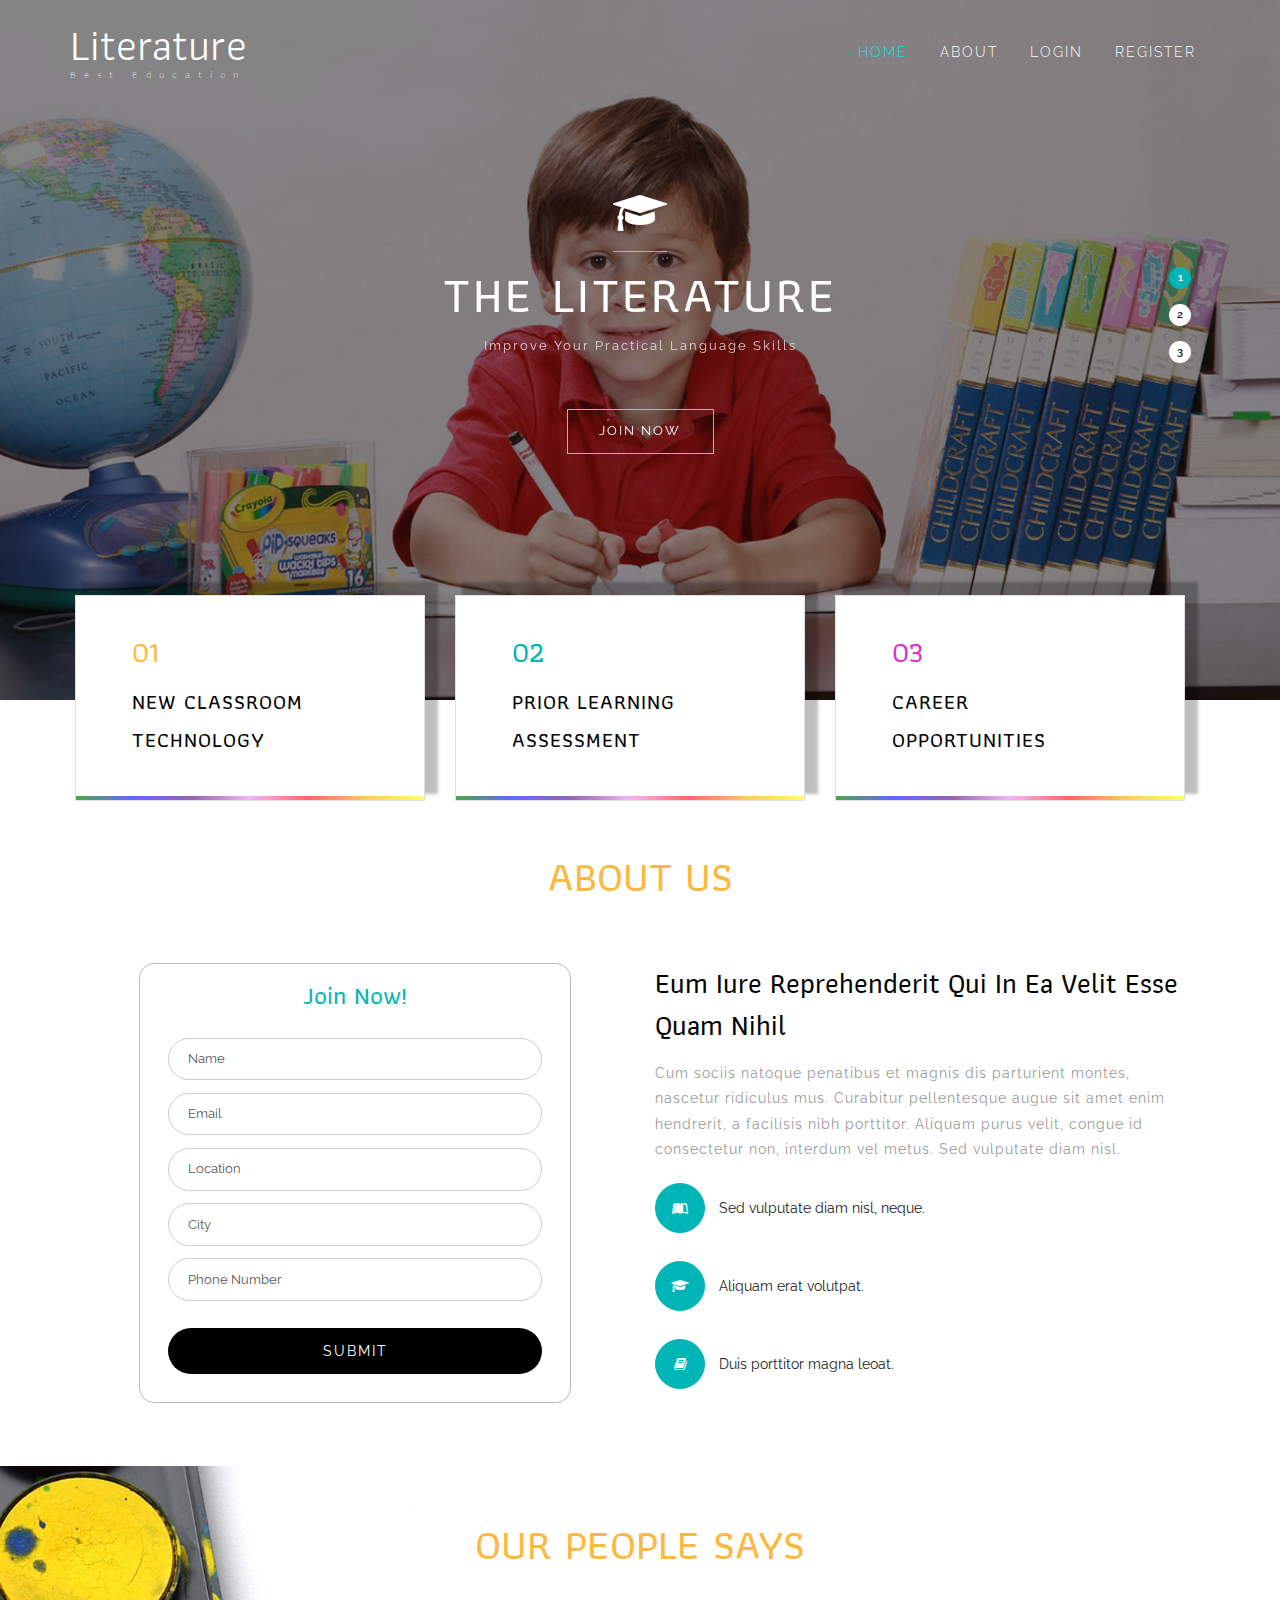
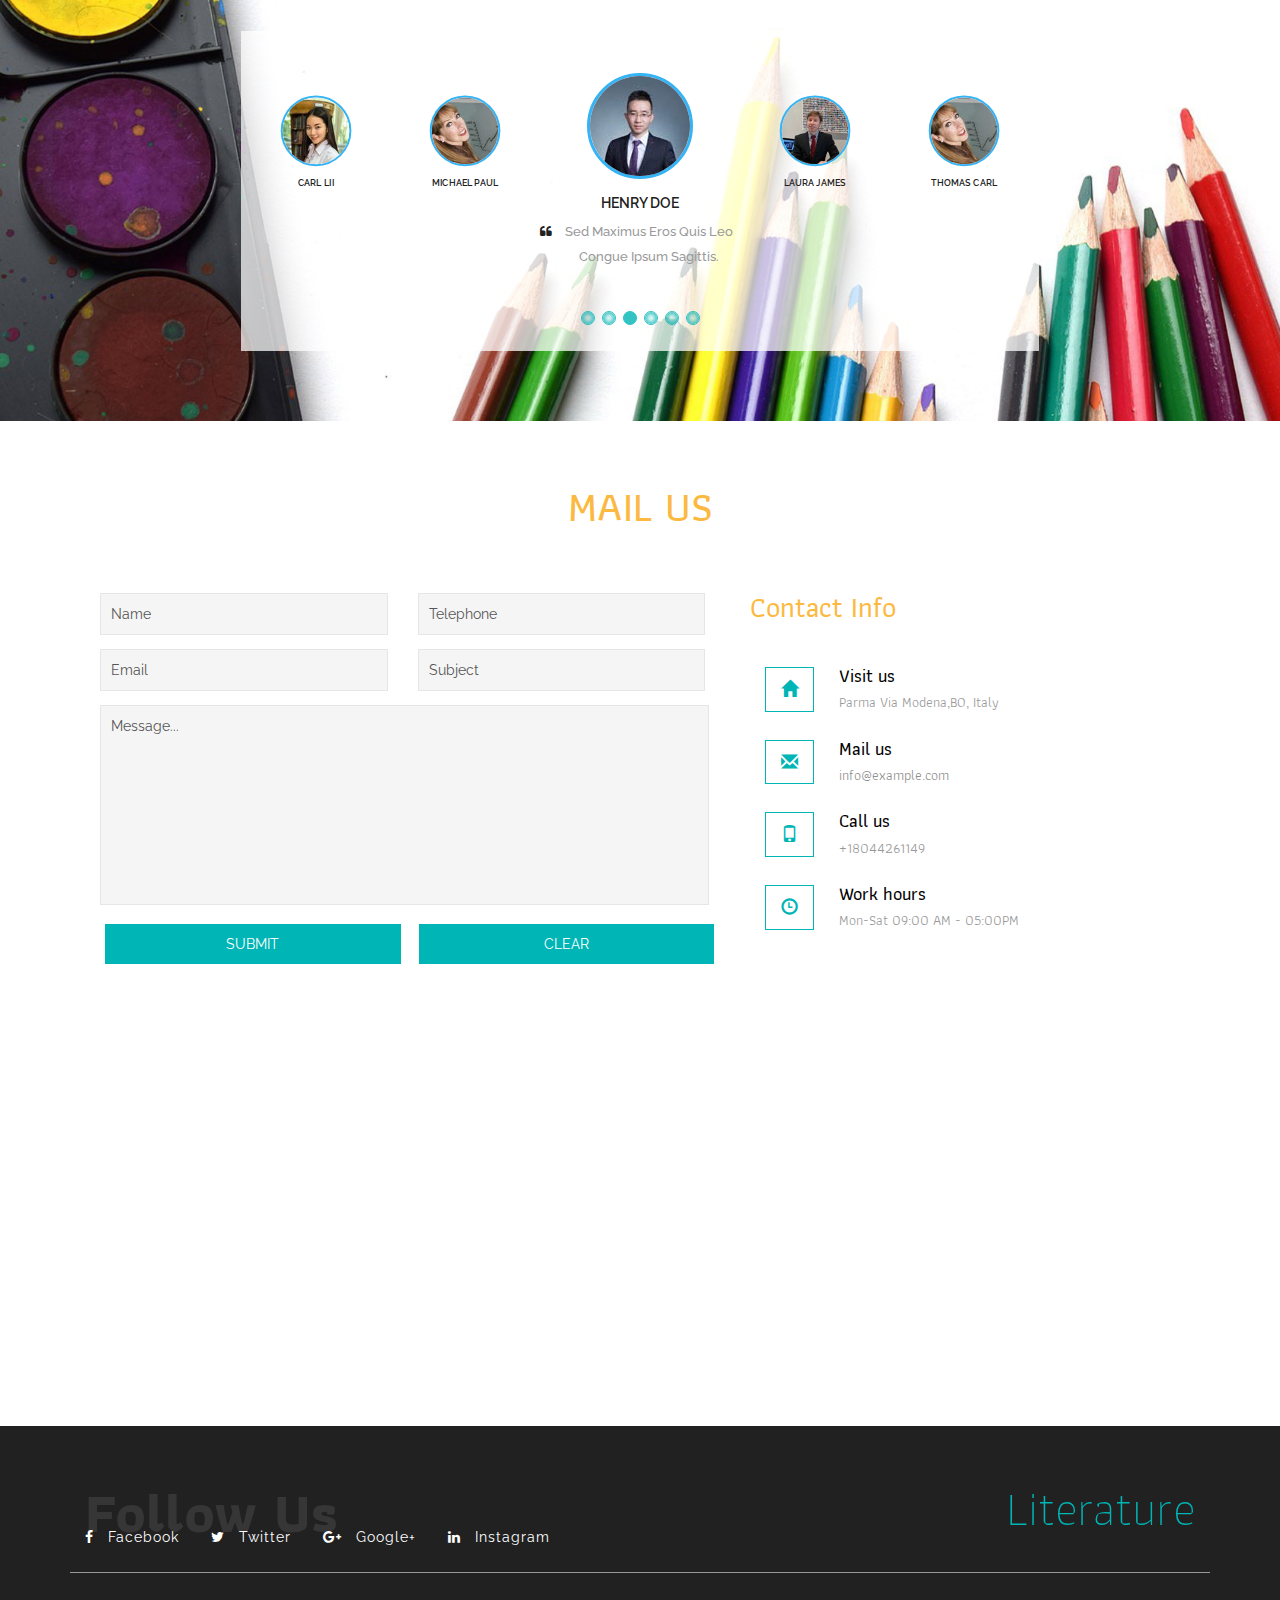
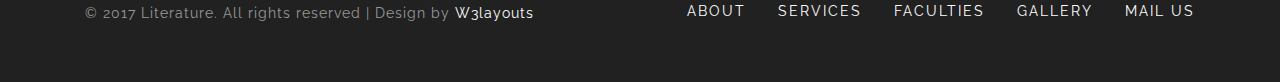
<file: home/index.html>
<!DOCTYPE html>
<html lang="en">

<head>
	<title>Online Tracking System</title>
	<!-- Meta tag Keywords -->
	<meta name="viewport" content="width=device-width, initial-scale=1">
	<meta http-equiv="Content-Type" content="text/html; charset=utf-8" />


	<!--Login js-->

	<script src="../bower_components/angular/angular.min.js"></script>
	<script src="js/parse.min.js"></script>
	<script>
		Parse.initialize("APPLICATION_ID");
Parse.serverURL = 'https://minorproject.herokuapp.com/:1337/parse'
	</script>
	<script src="angular/app.js"></script>

	<script src="angular/controller/index.ctrl.js"></script>
	<script src="angular/service/cookie.service.js"></script>

	<script src="angular/index.ctrl.js"></script>
	<script src="angular/controller/login.ctrl.js"></script>




	<!--//Login js-->

	<script type="application/x-javascript">
		addEventListener("load", function() { setTimeout(hideURLbar, 0); }, false);
		function hideURLbar(){ window.scrollTo(0,1); }
	</script>
	<!--// Meta tag Keywords -->
	<!-- css files -->
	<link rel="stylesheet" href="css/bootstrap.css">
	<!-- Bootstrap-Core-CSS -->
	<link rel="stylesheet" href="css/style.css" type="text/css" media="all" />
	<!-- Style-CSS -->
	<link rel="stylesheet" href="css/font-awesome.css">
	<!-- Font-Awesome-Icons-CSS -->
	<link rel="stylesheet" href="css/flexslider.css" type="text/css" media="screen" property="" />
	<!-- Flexslider-CSS -->
	<link href="css/mislider.css" rel="stylesheet" type="text/css" />
	<!-- Testimonials-CSS -->
	<link href="css/mislider-custom.css" rel="stylesheet" type="text/css" />
	<!-- Testimonials-CSS -->
	<!-- //css files -->
	<!-- online-fonts -->
	<link href="//fonts.googleapis.com/css?family=Raleway:100,100i,200,200i,300,300i,400,400i,500,500i,600,600i,700,700i,800,800i,900,900i&amp;subset=latin-ext"
	 rel="stylesheet">
	<link href="//fonts.googleapis.com/css?family=Athiti:200,300,400,500,600,700&amp;subset=latin-ext,thai,vietnamese" rel="stylesheet">
	<!-- //online-fonts -->
</head>


<body ng-app="starter">
	<!-- banner -->
	<div class="main-agile">
		<div class="banner">
			<div class="container">
				<div class="top-nav">
					<nav class="navbar navbar-default">
						<div class="navbar-header">
							<button type="button" class="navbar-toggle collapsed" data-toggle="collapse" data-target="#bs-example-navbar-collapse-1">
								<span class="sr-only">Toggle navigation</span>
								<span class="icon-bar"></span>
								<span class="icon-bar"></span>
								<span class="icon-bar"></span>
							</button>
						</div>
						<h1><a class="navbar-brand" href="index.html">Literature<span>Best Education</span></a></h1>
						<!-- Collect the nav links, forms, and other content for toggling -->
						<div class="collapse navbar-collapse" id="bs-example-navbar-collapse-1">
							<ul class="nav navbar-nav">
								<li><a class="active" href="index.html">Home</a></li>
								<li><a href="#about" class="scroll">About</a></li>
								<li><a href="javascript::" ng-click="lr.loginform=true" data-target="#myModal" data-toggle="modal" class="scroll">Login</a></li>
								<li><a href="#faculties" ng-click="lr.loginform=false" data-target="#myModal" data-toggle="modal" class="scroll">Register</a></li>

							</ul>
							<div class="clearfix"> </div>
						</div>
					</nav>
				</div>
				<div class="w3l_banner_info">
					<section class="slider">
						<div class="flexslider">
							<ul class="slides">
								<li>
									<div class="wthree_banner_info_grid">
										<i class="fa fa-graduation-cap" aria-hidden="true"></i>
										<h3>The Literature</h3>
										<p>improve your practical language skills</p>
										<a href="#about" class="w3-join scroll">Join Now</a>
									</div>
								</li>
								<li>
									<div class="wthree_banner_info_grid">
										<i class="fa fa-graduation-cap" aria-hidden="true"></i>
										<h3>The Literature</h3>
										<p>preparing students for successful future</p>
										<a href="#about" class="w3-join scroll">Join Now</a>
									</div>
								</li>
								<li>
									<div class="wthree_banner_info_grid">
										<i class="fa fa-graduation-cap" aria-hidden="true"></i>
										<h3>The Literature</h3>
										<p>education needs complete solution</p>
										<a href="#about" class="w3-join scroll">Join Now</a>
									</div>
								</li>
							</ul>
						</div>
					</section>
				</div>
			</div>
		</div>
		<!-- //banner -->

		<!--login register model-->
		<div>
			<div class="modal fade" id="myModal" role="dialog">
				<div ng-controller="indexCtrl as login" class="modal-dialog" style="min-width: 300px;width:50%; margin-top:90px; margin-left:auto; margin-right:auto;">

					<!-- Modal content-->
					<div ng-if="lr.loginform" class="modal-content">
						<div class="modal-header" style="background-color:#e84c4c;">
							<button type="button" class="close" data-dismiss="modal">&times;</button>
							<h4 class="modal-title">Login Form</h4>
						</div>
						<div class="modal-body" style="padding:25px;">
							<!--login form-->
							<h2 style="color:#031658; text-align:center">Login Form</h2><br>
							<form class="form-horizontal">
								<div class="form-group">
									<label class="control-label col-sm-2" for="email">Email:</label>
									<div class="col-sm-10">
										<input type="email" ng-model="ema_u" class="form-control" id="email" placeholder="Enter email" name="email">
									</div>
								</div>
								<div class="form-group">
									<label class="control-label col-sm-2" for="pwd">Password:</label>
									<div class="col-sm-10">
										<input type="password" ng-model="pas_u" class="form-control" id="pwd" placeholder="Enter password" name="pwd">
									</div>
								</div>
								<div class="form-group">
									<div class="col-sm-offset-2 col-sm-10">
										<div class="checkbox">
											<label><input type="checkbox" name="remember"> Remember me</label>
										</div>
									</div>
								</div>
								<div class="form-group">
									<div class="col-sm-offset-2 col-sm-10">
										<button type="submit" ng-click="login.SignIn(ema_u,pas_u);" class="btn btn-default">Submit</button>
									</div>
								</div>
							</form>
							<!--//login form-->
						</div>
						<div class="modal-footer" style="background-color:#e84c4c;">
							<button type="button" class="btn btn-default" data-dismiss="modal">Close</button>
						</div>
					</div>

					<div ng-if="!lr.loginform" class="modal-content">
						<div class="modal-header" style="background-color:#e84c4c;">
							<button type="button" class="close" data-dismiss="modal">&times;</button>
							<h4 class="modal-title">Register Form</h4>
						</div>
						<div class="modal-body">
							<!--//register form-->
							<h2 style="color:#031658; text-align:center">Registration Form</h2><br>
							<form class="form-horizontal">
								<div class="form-group">
									<label class="control-label col-sm-2">Name:</label>
									<div class="col-sm-10">
										<input type="text" ng-model="reg.usr_n" class="form-control" placeholder="Enter UserName" name="name">
									</div>
								</div>
								<div class="form-group">
									<label class="control-label col-sm-2" for="email">Email:</label>
									<div class="col-sm-10">
										<input type="email" ng-model="reg.ema_u" class="form-control" id="email" placeholder="Enter email" name="email">
									</div>
								</div>
								<div class="form-group">
									<label class="control-label col-sm-2">Mobile Number:</label>
									<div class="col-sm-10">
										<input type="number" ng-model="reg.mob_u" class="form-control" id="email" placeholder="Enter Mobile number" name="email">
									</div>
								</div>
								<div class="form-group">
									<label class="control-label col-sm-2" for="pwd">Password:</label>
									<div class="col-sm-10">
										<input type="password" ng-model="reg.pas_u" class="form-control" id="pwd" placeholder="Enter password">
									</div>
								</div>
								<div class="form-group">
									<label class="control-label col-sm-2"  for="pwd">Confirm Password:</label>
									<div class="col-sm-10">
										<input type="password" class="form-control" ng-model="reg.cnfirmpas_u" id="pwd" placeholder="Retype password">
										
										<p ng-class="{'show':reg.pas_u != reg.cnfirmpas_u,'hide':reg.pas_u == reg.cnfirmpas_u}">Your Password Didn't Match</p>
									</div>

								</div>
								<div class="form-group">
									<div class="col-sm-offset-2 col-sm-10">
										<div class="checkbox">
											<label><input type="checkbox" name="remember"> Remember me</label>
										</div>
									</div>
								</div>
								<div class="form-group">
									<div class="col-sm-offset-2 col-sm-10">
										<button type="submit" name="submit" ng-click="reg.pas_u == reg.cnfirmpas_u && login.SignUp(reg)" class="btn btn-default">Submit</button>
									</div>
								</div>
							</form>
							<!--//register form-->
						</div>
						<div class="modal-footer" style="background-color:#e84c4c;">
							<button type="button" class="btn btn-default" data-dismiss="modal">Close</button>
						</div>
					</div>

				</div>
			</div>
		</div>
		<!--model end-->

		<!-- Grids -->
		<div class="grid-w3">
			<div class="container">
				<div class="agile_team_grids">
					<div class="col-md-4 col-sm-4 col-xs-4 agile_team_grid  agile_team_gridf">
						<div class="agile_text text1-agile">
							<h3>01</h3>
							<h5>NEW CLASSROOM TECHNOLOGY</h5>
						</div>
					</div>
					<div class="col-md-4 col-sm-4 col-xs-4 agile_team_grid  agile_team_gridf">
						<div class="agile_text text2-agile">
							<h3>02</h3>
							<h5>PRIOR LEARNING ASSESSMENT</h5>
						</div>
					</div>
					<div class="col-md-4 col-sm-4 col-xs-4 agile_team_grid  agile_team_gridf">
						<div class="agile_text text3-agile">
							<h3>03</h3>
							<h5>CAREER OPPORTUNITIES</h5>
						</div>
					</div>
					<div class="clearfix"> </div>
				</div>
			</div>
		</div>
		<!-- //Grids -->
	</div>
	<!-- About -->
	<div class="about" id="about">
		<div class="container">
			<h3 class="tittle-w3l">About Us</h3>
			<div class="col-md-6 agileinfo_banner_bottom_right">
				<div class="agileinfo_banner_bottom_right1">
					<h3>Join Now!</h3>
					<div class="agileinfo_banner_bottom_right1_grid">
						<form action="#" method="post">
							<input type="text" name="name" placeholder="Name" required="">
							<input type="email" name="email" placeholder="Email" required="">
							<input type="text" name="location" placeholder="Location" required="">
							<input type="text" name="city" placeholder="City" required="">
							<input type="text" name="phone" placeholder="Phone Number" required="">
							<input type="submit" value="Submit">
						</form>
					</div>
				</div>
			</div>
			<div class="col-md-6 agileinfo_banner_bottom_left">
				<h3>eum iure reprehenderit qui in ea velit esse quam nihil</h3>
				<p>Cum sociis natoque penatibus et magnis dis parturient montes, nascetur ridiculus mus. Curabitur pellentesque augue sit
					amet enim hendrerit, a facilisis nibh porttitor. Aliquam purus velit, congue id consectetur non, interdum vel metus.
					Sed vulputate diam nisl.</p>
				<ul>
					<li><i class="fa fa-leanpub" aria-hidden="true"></i>Sed vulputate diam nisl, neque.</li>
					<li><i class="fa fa-graduation-cap" aria-hidden="true"></i>Aliquam erat volutpat.</li>
					<li><i class="fa fa-book" aria-hidden="true"></i>Duis porttitor magna leoat.</li>
				</ul>
			</div>
			<div class="clearfix"> </div>
		</div>
	</div>
	<!-- //About -->
	<!-- Team -->

	<!-- //banner-bottom -->


	<!-- testimonials -->
	<div class="testimonials">
		<div class="container">
			<h3 class="tittle-w3l">Our People says</h3>
			<div class="mis-stage">
				<!-- The element to select and apply miSlider to - the class is optional -->
				<ol class="mis-slider">
					<!-- The slider element - the class is optional -->
					<li class="mis-slide">
						<!-- A slide element - the class is optional -->
						<a href="#" class="mis-container">
							<!-- A slide container - this element is optional, if absent the plugin adds it automatically -->
							<figure>
								<!-- Slide content - whatever you want -->
								<img src="images/5.jpg" alt=" " class="img-responsive" />
								<figcaption>Carl Lii<span>Sed maximus eros quis leo congue ipsum sagittis.</span></figcaption>
							</figure>
						</a>
					</li>
					<li class="mis-slide">
						<a href="#" class="mis-container">
							<figure> <img src="images/6.jpg" alt=" " class="img-responsive" />
								<figcaption>Michael Paul<span>Sed maximus eros quis leo congue ipsum sagittis.</span></figcaption>
							</figure>
						</a>
					</li>
					<li class="mis-slide">
						<a href="link" class="mis-container">
							<figure> <img src="images/7.jpg" alt=" " class="img-responsive" />
								<figcaption>Henry Doe<span>Sed maximus eros quis leo congue ipsum sagittis.</span></figcaption>
							</figure>
						</a>
					</li>
					<li class="mis-slide">
						<a href="#" class="mis-container">
							<figure> <img src="images/8.jpg" alt=" " class="img-responsive" />
								<figcaption>Laura James<span>Sed maximus eros quis leo congue ipsum sagittis.</span></figcaption>
							</figure>
						</a>
					</li>
					<li class="mis-slide">
						<a href="#" class="mis-container">
							<figure> <img src="images/6.jpg" alt=" " class="img-responsive" />
								<figcaption>Thomas Carl<span>Sed maximus eros quis leo congue ipsum sagittis.</span></figcaption>
							</figure>
						</a>
					</li>
					<li class="mis-slide">
						<a href="#" class="mis-container">
							<figure> <img src="images/7.jpg" alt=" " class="img-responsive" />
								<figcaption>Rosy Crisp<span>Sed maximus eros quis leo congue ipsum sagittis.</span></figcaption>
							</figure>
						</a>
					</li>
				</ol>
			</div>
		</div>
	</div>
	<!-- //testimonials -->
	<!-- mail -->
	<div class="mail " id="mail">
		<div class="container">
			<h3 class="tittle-w3l">Mail Us</h3>
			<div class="agileinfo_mail_grids">
				<div class="col-md-7 agileinfo_mail_grid_right">
					<form action="#" method="post">
						<div class="col-md-6 col-sm-6 wthree_contact_left_grid">
							<input type="text" name="Name" placeholder="Name" required="">
							<input type="email" name="Email" placeholder="Email" required="">
						</div>
						<div class="col-md-6 col-sm-6 wthree_contact_left_grid">
							<input type="text" name="Telephone" placeholder="Telephone" required="">
							<input type="text" name="Subject" placeholder="Subject" required="">
						</div>
						<div class="clearfix"> </div>
						<textarea name="Message" onfocus="this.value = '';" onblur="if (this.value == '') {this.value = 'Message...';}" required="">Message...</textarea>
						<input type="submit" value="Submit">
						<input type="reset" value="Clear">
					</form>
				</div>
				<div class="col-md-5 contact-left-w3ls">
					<h3>Contact Info</h3>
					<div class="visit">
						<div class="col-md-2 col-sm-2 col-xs-2 contact-icon-wthree">
							<span class="glyphicon glyphicon-home" aria-hidden="true"></span>
						</div>
						<div class="col-md-10 col-sm-10 col-xs-10 contact-text-agileinf0">
							<h4>Visit us</h4>
							<h5>Parma Via Modena,BO, Italy</h5>
						</div>
						<div class="clearfix"></div>
					</div>
					<div class="mail-w3">
						<div class="col-md-2 col-sm-2 col-xs-2 contact-icon-wthree">
							<span class="glyphicon glyphicon-envelope" aria-hidden="true"></span>
						</div>
						<div class="col-md-10 col-sm-10 col-xs-10 contact-text-agileinf0">
							<h4>Mail us</h4>
							<h5><a href="mailto:info@example.com">info@example.com</a></h5>
						</div>
						<div class="clearfix"></div>
					</div>
					<div class="call">
						<div class="col-md-2 col-sm-2 col-xs-2 contact-icon-wthree">
							<span class="glyphicon glyphicon-phone" aria-hidden="true"></span>
						</div>
						<div class="col-md-10 col-sm-10 col-xs-10 contact-text-agileinf0">
							<h4>Call us</h4>
							<h5>+18044261149</h5>
						</div>
						<div class="clearfix"></div>
					</div>
					<div class="visit">
						<div class="col-md-2 col-sm-2 col-xs-2 contact-icon-wthree">
							<span class="glyphicon glyphicon-time" aria-hidden="true"></span>
						</div>
						<div class="col-md-10 col-sm-10 col-xs-10 contact-text-agileinf0">
							<h4>Work hours</h4>
							<h5>Mon-Sat 09:00 AM - 05:00PM</h5>
						</div>
						<div class="clearfix"></div>
					</div>
				</div>
				<div class="clearfix"> </div>
			</div>
		</div>
	</div>
	<div class="map">
		<iframe src="https://www.google.com/maps/embed?pb=!1m18!1m12!1m3!1d50996.31320435244!2d-122.06676498187694!3d36.97949802442312!2m3!1f0!2f0!3f0!3m2!1i1024!2i768!4f13.1!3m3!1m2!1s0x808e441b7c36d549%3A0x52ca104b2ad7f985!2sSanta+Cruz%2C+CA%2C+USA!5e0!3m2!1sen!2sin!4v1469096018666"
		 style="border:0"></iframe>
	</div>
	<!-- //mail -->
	<!-- footer -->
	<div class="footer">
		<div class="container">
			<div class="w3ls_footer_grid">
				<div class="col-md-6 col-sm-8 col-xs-8 w3ls_footer_grid_left">
					<div class="w3ls_footer_grid_left1">
						<h3>Follow Us</h3>
						<div class="w3ls_footer_grid_left1_pos">
							<ul>
								<li><a href="#" class="facebook"><i class="fa fa-facebook" aria-hidden="true"></i>Facebook</a></li>
								<li><a href="#" class="twitter"><i class="fa fa-twitter" aria-hidden="true"></i>Twitter</a></li>
								<li><a href="#" class="google"><i class="fa fa-google-plus" aria-hidden="true"></i>Google+</a></li>
								<li><a href="#" class="instagram"><i class="fa fa-linkedin f5" aria-hidden="true"></i>Instagram</a></li>
							</ul>
						</div>
					</div>
				</div>
				<div class="col-md-6 col-sm-4 col-xs-4 w3ls_footer_grid_right">
					<h2><a href="index.html">Literature</a></h2>
				</div>
				<div class="clearfix"> </div>
			</div>
			<div class="col-md-6 w3ls_footer_grid1_left">
				<p>&copy; 2017 Literature. All rights reserved | Design by <a href="http://w3layouts.com/">W3layouts</a></p>
			</div>
			<div class="col-md-6 w3ls_footer_grid1_right">
				<ul>
					<li>
						<a href="#about" class="scroll">About</a>
					</li>
					<li>
						<a href="#services" class="scroll">Services</a>
					</li>
					<li>
						<a href="#faculties" class="scroll">Faculties</a>
					</li>
					<li>
						<a href="#gallery" class="scroll">Gallery</a>
					</li>
					<li>
						<a href="#mail" class="scroll">Mail Us</a>
					</li>
				</ul>
			</div>
			<div class="clearfix"> </div>
		</div>
	</div>
	<!-- //footer -->
	<!-- js-scripts -->
	<!-- js -->
	<script type="text/javascript" src="js/jquery-2.1.4.min.js"></script>
	<script type="text/javascript" src="js/bootstrap.js"></script>
	<!-- Necessary-JavaScript-File-For-Bootstrap -->
	<!-- //js -->
	<!-- flexSlider -->
	<script defer src="js/jquery.flexslider.js"></script>
	<script type="text/javascript">
		$(window).load(function () {
			$('.flexslider').flexslider({
				animation: "slide",
				start: function (slider) {
					$('body').removeClass('loading');
				}
			});
		});
	</script>
	<!-- //flexSlider -->
	<!-- start-smoth-scrolling -->
	<script type="text/javascript" src="js/move-top.js"></script>
	<script type="text/javascript" src="js/easing.js"></script>

	<!-- start-smoth-scrolling -->

	<!-- testimonial-plugin -->
	<script src="js/mislider.js" type="text/javascript"></script>
	<script type="text/javascript">
		jQuery(function ($) {
			var slider = $('.mis-stage').miSlider({
				//  The height of the stage in px. Options: false or positive integer. false = height is calculated using maximum slide heights. Default: false
				stageHeight: 320,
				//  Number of slides visible at one time. Options: false or positive integer. false = Fit as many as possible.  Default: 1
				slidesOnStage: false,
				//  The location of the current slide on the stage. Options: 'left', 'right', 'center'. Defualt: 'left'
				slidePosition: 'center',
				//  The slide to start on. Options: 'beg', 'mid', 'end' or slide number starting at 1 - '1','2','3', etc. Defualt: 'beg'
				slideStart: 'mid',
				//  The relative percentage scaling factor of the current slide - other slides are scaled down. Options: positive number 100 or higher. 100 = No scaling. Defualt: 100
				slideScaling: 150,
				//  The vertical offset of the slide center as a percentage of slide height. Options:  positive or negative number. Neg value = up. Pos value = down. 0 = No offset. Default: 0
				offsetV: -5,
				//  Center slide contents vertically - Boolean. Default: false
				centerV: true,
				//  Opacity of the prev and next button navigation when not transitioning. Options: Number between 0 and 1. 0 (transparent) - 1 (opaque). Default: .5
				navButtonsOpacity: 1,
			});
		});
	</script>
	<!-- //testimonial-plugin -->
	<!-- for-gallery -->
	<script type="text/javascript" src="js/jquery.hoverdir.js"></script>
	<script type="text/javascript">
		$(function () {

			$(' #da-thumbs > li ').each(function () { $(this).hoverdir(); });

		});
	</script>
	<!-- for-gallery-rotation -->
	<script src="js/modernizr.custom.97074.js"></script>
	<!--swipebox -->
	<link rel="stylesheet" href="css/swipebox.css">
	<script src="js/jquery.swipebox.min.js"></script>
	<script type="text/javascript">
		jQuery(function ($) {
			$(".swipebox").swipebox();
		});
	</script>
	<!-- //swipebox Ends -->
	<!-- //for-gallery-rotation -->
	<!-- //for-gallery -->
	<!-- smooth scrolling-bottom-to-top -->
	<script type="text/javascript">
		$(document).ready(function () {
			/*
				var defaults = {
				containerID: 'toTop', // fading element id
				containerHoverID: 'toTopHover', // fading element hover id
				scrollSpeed: 1200,
				easingType: 'linear' 
				};
			*/
			$().UItoTop({ easingType: 'easeOutQuart' });
		});
	</script>
	<a href="#" id="toTop" style="display: block;"> <span id="toTopHover" style="opacity: 1;"> </span></a>
	<!-- //smooth scrolling-bottom-to-top -->
	<!-- js for Counter -->
	<script type="text/javascript" src="js/numscroller-1.0.js"></script>
	<!-- /js for Counter -->
	<!-- //js-scripts -->
</body>

</html>
</file>
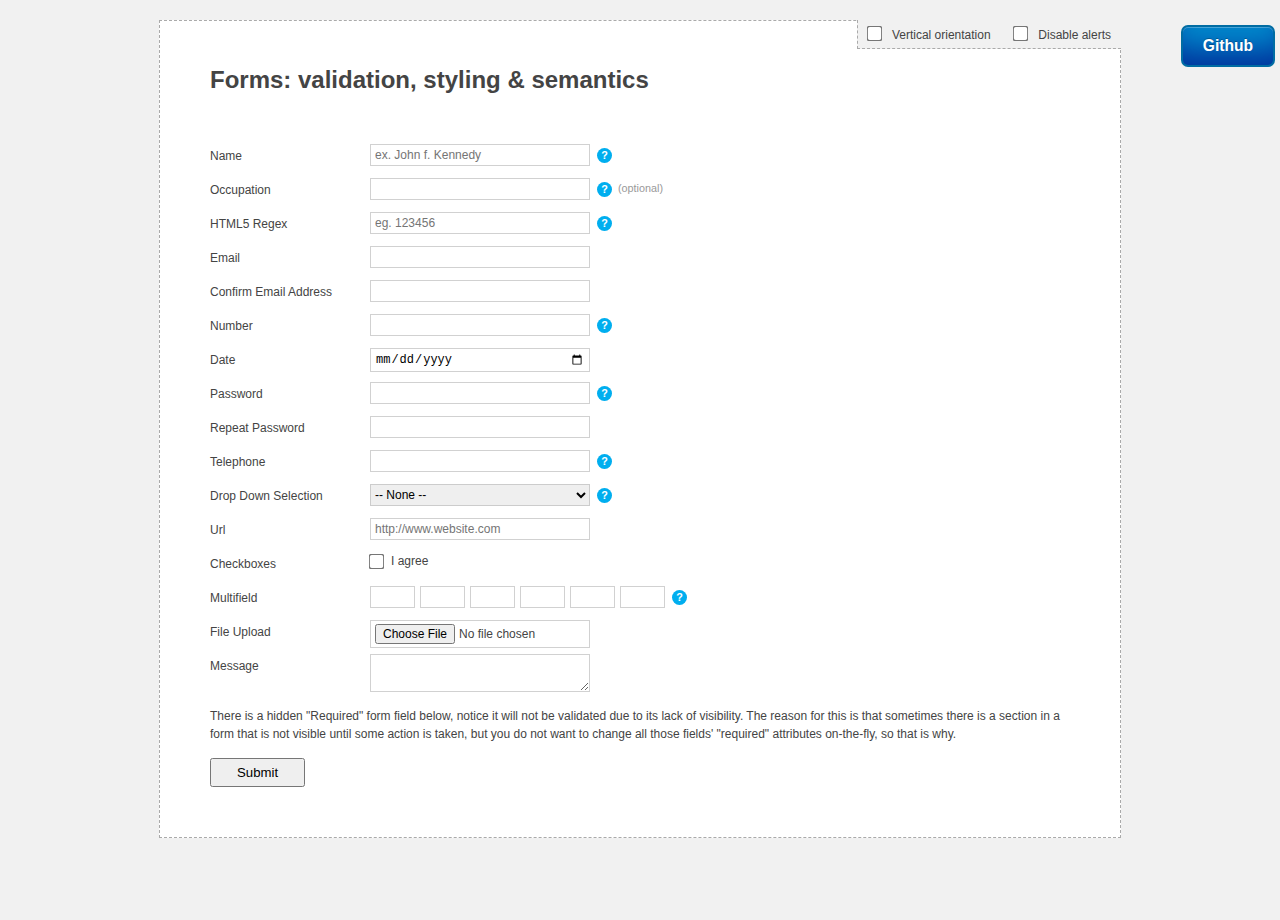
<file: vendors/validator/index.html>
<!DOCTYPE HTML>
<html lang="en">
<head>
    <meta charset="UTF-8">
    <title>Total Form Validation</title>
    <meta name="viewport" content="width=device-width, user-scalable=no">
	<link rel="stylesheet" href="fv.css" type="text/css" />
	<!--[if IE]>
	<style>
		.item .tooltip .content{ display:none; opacity:1; }
		.item .tooltip:hover .content{ display:block; }
	</style>
	<![endif]-->
</head>
<body>
	<a class='btn github' href='https://github.com/yairEO/validator'>Github</a>
	<div id='wrap'>
		<div class='options'>
			<label>
				<input type='checkbox' id='vfields' />
				Vertical orientation
			</label>
			<label>
				<input type='checkbox' id='alerts' />
				Disable alerts
			</label>
		</div>
		<h1 title='how forms should be done.'>Forms: validation, styling &amp; semantics</h1>
		<section class='form'>
			<form action="" method="post" novalidate>
				<fieldset>
					<div class="item">
						<label>
							<span>Name</span>
							<input data-validate-length-range="6" data-validate-words="2" name="name" placeholder="ex. John f. Kennedy" required="required" />
						</label>
						<div class='tooltip help'>
							<span>?</span>
							<div class='content'>
								<b></b>
								<p>Name must be at least 2 words</p>
							</div>
						</div>
					</div>
					<div class="item">
						<label>
							<span>Occupation</span>
							<input class='optional' name="occupation" data-validate-length-range="5,20" type="text" />
						</label>
						<div class='tooltip help'>
							<span>?</span>
							<div class='content'>
								<b></b>
								<p>An optional field. This field is only validated when it has a value.<br /><em>Minimum 5 chars for this example.</em></p>
							</div>
						</div>
                        <span class='extra'>(optional)</span>
					</div>
					<div class="item">
						<label>
							<span>HTML5 Regex</span>
							<!--<input required="required" type="text" pattern='\d+' />-->
							<input type="text" data-validate-length-range="2,6" required="required" placeholder="eg. 123456"  pattern="alphanumeric" />
						</label>
						<div class='tooltip help'>
							<span>?</span>
							<div class='content'>
								<b></b>
								<p>This field uses HTML5 "pattern" attribute to be validated.<br /><em>"<strong>\d+</strong>" - only digits are allowed</em></p>
							</div>
						</div>
					</div>
					<div class="item">
						<label>
							<span>email</span>
							<input name="email" class='email' required="required" type="email" />
						</label>
					</div>
					<div class="item">
						<label>
							<span>Confirm email address</span>
							<input type="email" class='email' name="confirm_email" data-validate-linked='email' required='required'>
						</label>
					</div>
					<div class="item">
						<label>
							<span>Number</span>
							<input type="number" class='number' name="number" data-validate-minmax="10,100" required='required'>
						</label>
						<div class='tooltip help'>
							<span>?</span>
							<div class='content'>
								<b></b>
								<p>Number must be between 10 and 100</p>
							</div>
						</div>
					</div>
					<div class="item">
						<label>
							<span>Date</span>
							<input class='date' type="date" name="date" required='required'>
						</label>
					</div>
					<div class="item">
						<label>
							<span>Password</span>
							<input type="password" name="password" data-validate-length="6,8" required='required'>
						</label>
						<div class='tooltip help'>
							<span>?</span>
							<div class='content'>
								<b></b>
								<p>Should be of length 6 OR 8 characters</p>
							</div>
						</div>
					</div>
					<div class="item">
						<label>
							<span>Repeat password</span>
							<input type="password" name="password2" data-validate-linked='password' required='required'>
						</label>
					</div>
					<div class="item">
						<label>
							<span>Telephone</span>
							<input type="tel" class='tel' name="phone" required='required' data-validate-length-range="8,20">
						</label>
						<div class='tooltip help'>
							<span>?</span>
							<div class='content'>
								<b></b>
								<p>Notice that for a phone number user can input a '+' sign, a dash '-' or a space ' '</p>
							</div>
						</div>
					</div>
					<div class="item">
						<label>
							<span>Drop down selection</span>
							<select class="required" name="dropdown">
								<option value="">-- none --</option>
								<option value="o1">Option 1</option>
								<option value="o2">Option 2</option>
								<option value="o3">Option 3</option>
							</select>
						</label>
						<div class='tooltip help'>
							<span>?</span>
							<div class='content'>
								<b></b>
								<p>Choose something or choose not. what shall it be?</p>
							</div>
						</div>
					</div>
					<div class="item">
						<label>
							<span>url</span>
							<input name="url" placeholder="http://www.website.com" required="required" type="url" />
						</label>
					</div>

					<div class="item">
						<label>
							<span>Checkboxes</span>
							<label><input required="required" type="checkbox" />I agree</label>
						</label>
					</div>

					<div class="item multi required">
						<label for='multi_first'>
							<span>Multifield</span>
						</label>
						<div class='input'>
							<input type="text" name="multi1" maxlength='4' id='multi_first'>
							<input type="text" name="multi2" maxlength='4'>
							<input type="text" name="multi3" maxlength='4'>
							<input type="text" name="multi4" maxlength='4'>
							<input type="text" name="multi5" maxlength='4'>
							<input type="text" name="multi6" maxlength='4'>
							<input data-validate-length-range="24" data-validate-pattern="alphanumeric" id="serial" name="serial" type="hidden" required='required' />
						</div>
						<div class='tooltip help'>
							<span>?</span>
							<div class='content'>
								<b></b>
								<p>This is a multifield, which let the user input a serial number or credit card number for example, and the trick is to validate the combined result, which is stored in a hidden field</p>
							</div>
						</div>
					</div>
					<div class="item">
						<label>
							<span>File upload</span>
							<input type='file' required>
						</label>
					</div>
					<div class="item">
						<label>
							<span>message</span>
							<textarea required="required" name='message'></textarea>
						</label>
					</div>
				</fieldset>
				<fieldset>
					<p>There is a hidden "Required" form field below, notice it will not be validated due to its lack of visibility. The reason for this is that sometimes there is a section in a form that is not visible until some action is taken, but you do not want to change all those fields' "required" attributes on-the-fly, so that is why.</p>
					<input name="somethingHidden" required="required" type="text" style='display:none' />
				</fieldset>
				<button id='send' type='submit'>Submit</button>
			</form>
		</section>
	</div>
	<script src="https://ajax.googleapis.com/ajax/libs/jquery/1.9.1/jquery.min.js"></script>
    <script src="multifield.js"></script>
    <script src="validator.js"></script>
	<script>
		// initialize the validator function
		validator.message['date'] = 'not a real date';

		// validate a field on "blur" event, a 'select' on 'change' event & a '.reuired' classed multifield on 'keyup':
		$('form')
			.on('blur', 'input[required], input.optional, select.required', validator.checkField)
			.on('change', 'select.required', validator.checkField)
			.on('keypress', 'input[required][pattern]', validator.keypress);

		$('.multi.required')
			.on('keyup blur', 'input', function(){
				validator.checkField.apply( $(this).siblings().last()[0] );
			});

		// bind the validation to the form submit event
		//$('#send').click('submit');//.prop('disabled', true);

		$('form').submit(function(e){
			e.preventDefault();
			var submit = true;

			// Validate the form using generic validaing
			if( !validator.checkAll( $(this) ) ){
				submit = false;
			}

			if( submit )
				this.submit();

			return false;
		});

		/* FOR DEMO ONLY */
		$('#vfields').change(function(){
			$('form').toggleClass('mode2');
		}).prop('checked',false);

		$('#alerts').change(function(){
			validator.defaults.alerts = (this.checked) ? false : true;
			if( this.checked )
				$('form .alert').remove();
		}).prop('checked',false);
	</script>
</body>
</html>
</file>
<file: home/css/style.css>
/*--
Author: W3layouts
Author URL: http://w3layouts.com
License: Creative Commons Attribution 3.0 Unported
License URL: http://creativecommons.org/licenses/by/3.0/
--*/
body{
	padding:0;
	margin:0;
	background:#fff;
	position:relative;
	font-family: 'Raleway', sans-serif;
}
body a{
    transition:0.5s all;
	-webkit-transition:0.5s all;
	-moz-transition:0.5s all;
	-o-transition:0.5s all;
	-ms-transition:0.5s all;
}
a:hover{
	text-decoration:none;
	transition:0.5s all;
	-webkit-transition:0.5s all;
	-moz-transition:0.5s all;
	-o-transition:0.5s all;
	-ms-transition:0.5s all;
}
input[type="button"],input[type="submit"]{
	transition:0.5s all;
	-webkit-transition:0.5s all;
	-moz-transition:0.5s all;
	-o-transition:0.5s all;
	-ms-transition:0.5s all;
}
h1,h2,h3,h4,h5,h6{
	margin:0;	
	font-family: 'Athiti', sans-serif;
}	
p{
	margin:0;
	font-family: 'Raleway', sans-serif;
	letter-spacing:1px;
	font-size:1em;
	color:#999;
	line-height:1.8em;
}
ul{
	margin:0;
	padding:0;
}
label{
	margin:0;
}

/*-- banner --*/
.banner{
	background:url(../images/1.jpg) no-repeat 0px 0px;
	background-size:cover;
	-webkit-background-size:cover;
	-moz-background-size:cover;
	-o-background-size:cover;
	-ms-background-size:cover;
	min-height:780px;
}
/*-- nav --*/
.navbar-default {
    background: none;
    border: none;
}
.navbar {
    margin-bottom: 0;
}
h1 a.navbar-brand {
    height: inherit;
    padding: 0;
    font-size: 1.2em;
    line-height: inherit;
    font-weight: 400;
    display: inline-block;
}
.navbar-brand span {
    display: block;
    font-size: .25em;
    color: #ffffff;
    text-transform: capitalize;
    font-weight: 100;
    letter-spacing: 8px;
}
.navbar-default .navbar-brand,.navbar-default .navbar-brand:hover, .navbar-default .navbar-brand:focus {
    color:#FFFFFF;
}
.navbar-default .navbar-nav > .active > a, .navbar-default .navbar-nav > .active > a:hover, .navbar-default .navbar-nav > .active > a:focus {
    color: #fff;
    background: none;
}
.navbar-nav > li > a {
    padding:40px 0 0 40px;
}
.navbar-collapse {
    padding: 0;
    border-top: none;
    box-shadow: none;
}
.navbar-default .navbar-collapse, .navbar-default .navbar-form {
    border: none;
}
.navbar-right {
    float: left !important;
    margin-right: 0;
    margin-left: 5em;
}
.navbar-nav {
    float: none;
}
/*-- top-nav --*/
.top-nav{
	margin: 1.5em 0 0 0;
}
.navbar-default {
    border: none !important;
    background: none !important;
    margin: 0 !important;
    min-height: 0 !important;
    padding: 0 !important;
}
.navbar-default .navbar-nav > .active > a, .navbar-default .navbar-nav > .active > a:hover, .navbar-default .navbar-nav > .active > a:focus {
    background: none !important;
}
.top-nav ul{
    padding: 0;
    margin: 0;
}
.top-nav ul li{
    display: inline-block;
    margin: 0 1em;
    float: none;
}
.top-nav ul li:first-child{
	margin-left:0;
}
.top-nav ul li:nth-child(6){
	margin-right:0;
}
.navbar-default .navbar-nav > .open > a, .navbar-default .navbar-nav > .open > a:hover, .navbar-default .navbar-nav > .open > a:focus {
    background: none !important;
    border-right: solid 1px #EFEFEF;
    box-shadow: 1px 0px 0px 0px rgba(72, 72, 72, 0);
}
.navbar-nav {
    float: none;
}
.top-nav ul li a {
    color: #fff !important;
    font-size: 1em;
    margin: 0;
    text-decoration: none;
    padding: 0;
    font-weight: 300;
    text-transform: uppercase;
    letter-spacing: 2px;
}
.top-nav ul li a:hover, .top-nav ul li a.active{
    color: #00e6e6 !important;
}
div#bs-example-navbar-collapse-1 {
    float: right;
    margin: 1.5em 0em 0em;
}
/*-- //top-nav --*/
.wthree_banner_info_grid {
    text-align: center;
}
.w3l_banner_info {
    width: 62%;
    margin: 13em auto 0;
}
.w3l_banner_info h3 {
    font-size: 4em;
    color: #fff;
    letter-spacing: 3px;
    text-transform: uppercase;
}
 .w3l_banner_info p {
    font-size: 0.9em;
    color: rgba(255, 255, 255, 0.75);
    letter-spacing: 2px;
    text-transform:capitalize;
    margin: 1em 0 4em;
}
 .wthree_banner_info_grid i {
    font-size: 3em;
    color: #fff;
    padding-bottom: 0.4em;
    margin-bottom: .4em;
    border-bottom: 1px solid rgba(255, 255, 255, 0.51);
}
a.w3-join {
    color: #fff;
    padding: 1em 2.5em;
    display: inline-block;
    margin: 0 auto;
    text-transform: uppercase;
    letter-spacing: 2px;
    font-size: 0.9em;
    font-weight: 400;
    border: 1px solid #b5b2b2;
}
a.w3-join:hover {
	color:#FCB941;
    border-color: #FCB941;
	-webkit-transition:0.5s all;
	-moz-transition:0.5s all;
	-o-transition:0.5s all;
	-ms-transition:0.5s all;
	transition:0.5s all;
}
/*-- //banner --*/
/*-- Grids --*/
.main-agile{
	position:relative;
}
.grid-w3 {
    position: absolute;
    top: 87%;
    left: 20%;
}
.agile_text h3 {
    font-size: 2em;
    color:#FCB941;
	margin-bottom:.5em;
}
.agile_text.text2-agile h3 {
    color: #00B5B5;
}
.agile_text.text3-agile h3 {
    color: #d435ca;
}
.agile_text h5 {
    font-size: 1.5em;
    color: #000;
    line-height: 1.8;
    letter-spacing: 1px;
}
.agile_team_grid1{
	padding: 1em;
    border: 4px double #D0D0D0;
    text-align: center;
}
.agile_text {
    background: #fff;
    border: 1px solid #e0e0e0;
    padding: 3em 4em;
    position: relative;
    overflow: hidden;
    z-index: 9;
    box-shadow: 10px -10px 3px 3px rgba(0, 0, 0, 0.25);
}
.agile_text:before {
    content: '';
	background: #00b5b5;
    background: linear-gradient(to right, rgba(0, 128, 0, 0.7),rgba(0, 0, 255, 0.6),rgba(75, 0, 130, 0.6),rgba(238, 130, 238, 0.6),rgba(255, 0, 0, 0.6),rgba(255, 165, 0, 0.6),rgba(255, 255, 0, 0.6));
    position: absolute;
    width: 100%;
    height: 2%;
    left: 0;
    bottom: 0;
    z-index: -1;
    -webkit-transition: 0.5s all;
    -moz-transition: 0.5s all;
    -o-transition: 0.5s all;
    -ms-transition: 0.5s all;
    transition: 0.5s all;
	background: -moz-linear-gradient(to right, rgba(0, 128, 0, 0.7),rgba(0, 0, 255, 0.6),rgba(75, 0, 130, 0.6),rgba(238, 130, 238, 0.6),rgba(255, 0, 0, 0.6),rgba(255, 165, 0, 0.6),rgba(255, 255, 0, 0.6)); /* FF3.6+ */

background: -webkit-gradient(to right, rgba(0, 128, 0, 0.7),rgba(0, 0, 255, 0.6),rgba(75, 0, 130, 0.6),rgba(238, 130, 238, 0.6),rgba(255, 0, 0, 0.6),rgba(255, 165, 0, 0.6),rgba(255, 255, 0, 0.6)); /* Chrome,Safari4+ */

background: -webkit-linear-gradient(to right, rgba(0, 128, 0, 0.7),rgba(0, 0, 255, 0.6),rgba(75, 0, 130, 0.6),rgba(238, 130, 238, 0.6),rgba(255, 0, 0, 0.6),rgba(255, 165, 0, 0.6),rgba(255, 255, 0, 0.6)); /* Chrome10+,Safari5.1+ */

background: -o-linear-gradient(to right, rgba(0, 128, 0, 0.7),rgba(0, 0, 255, 0.6),rgba(75, 0, 130, 0.6),rgba(238, 130, 238, 0.6),rgba(255, 0, 0, 0.6),rgba(255, 165, 0, 0.6),rgba(255, 255, 0, 0.6)); /* Opera 11.10+ */

background: -ms-linear-gradient(to right, rgba(0, 128, 0, 0.7),rgba(0, 0, 255, 0.6),rgba(75, 0, 130, 0.6),rgba(238, 130, 238, 0.6),rgba(255, 0, 0, 0.6),rgba(255, 165, 0, 0.6),rgba(255, 255, 0, 0.6)); /* IE10+ */
}
.agile_team_grid:hover .agile_text:before {
    height: 100%;
}
/*-- //Grids --*/
/*-- About --*/
.about{
	padding:12em 0 5em;
}
 h3.tittle-w3l {
    font-size: 3em;
    color: #FCB941;
    text-transform: uppercase;
    text-align: center;
    margin-bottom: 1.5em;
}
.agileinfo_banner_bottom_left h3{
	font-size:2em;
	color:#000;
	line-height:1.5em;
	text-transform:capitalize;
}
.agileinfo_banner_bottom_left p {
    margin: 1em 0 2em;
}
.agileinfo_banner_bottom_left ul li{
	display:block;
	color:#212121;
	line-height:1.8em;
}
.agileinfo_banner_bottom_left ul li:nth-child(2){
	margin: 2em 0;
}
.agileinfo_banner_bottom_left ul li i{
	width: 50px;
    height: 50px;
    background: #00B5B5;
    color: #fff;
    font-size: 1em;
    border-radius: 40px;
    text-align: center;
    padding-top: 1.2em;
    margin-right: 1em;
	border:1px solid #00B5B5;
	-webkit-transition: 0.5s all;
    -o-transition: 0.5s all;
    -moz-transition: 0.5s all;
    -ms-transition: 0.5s all;
	transition: 0.5s all;
}
.agileinfo_banner_bottom_left ul li:hover i{
	color:#00B5B5;
	background:none;
	border-color:#000;
}
.agileinfo_banner_bottom_right1 h3 {
    font-size: 1.8em;
    color: #00B5B5;
    padding: .7em 0 0;
    text-align: center;
}
.agileinfo_banner_bottom_right1 {
    width: 80%;
    margin: 0 auto;
    border-radius: 15px;
    border: 1px solid #b9b7b7;
}
.agileinfo_banner_bottom_right1_grid{
	padding:2em;
}
.agileinfo_banner_bottom_right1_grid input[type="text"], .agileinfo_banner_bottom_right1_grid input[type="email"] {
    width: 100%;
    padding: .9em 1.5em;
    color: #999;
    font-size: 0.9em;
    border: 1px solid #ccc;
    outline: none;
    margin-bottom: 1em;
    border-radius: 25px;
}
.agileinfo_banner_bottom_right1_grid input::-webkit-input-placeholder,.agileinfo_mail_grid_right input[type="text"]::-webkit-input-placeholder, .agileinfo_mail_grid_right input[type="email"]::-webkit-input-placeholder{
	color:#555 !important;
}
.agileinfo_banner_bottom_right1_grid input[type="submit"] {
    width: 100%;
    background: #000;
    padding: 13px;
    color: #fff;
    font-size: 1em;
    border: none;
    outline: none;
    text-transform: uppercase;
    letter-spacing: 2px;
    border-radius: 25px;
    margin-top: 1em;
	-webkit-transition:0.5s all;
	-moz-transition:0.5s all;
	-o-transition:0.5s all;
	-ms-transition:0.5s all;
	transition:0.5s all;	
}
.agileinfo_banner_bottom_right1_grid input[type="submit"]:hover{
	background:#00B5B5;
}
/*-- //About --*/
/*-- services --*/
.services, .team, .gallery, .mail{
	padding:5em 0;
	text-align:center;
}
.services {
    background: url(../images/bg1.jpg)no-repeat center fixed;
    background-size: cover;
}
.w3layouts-services-heading h2 {
    color: #fff;
}
.about-header-top{
	background: rgba(0, 0, 0, 0.7) !important;
}
.w3l-services-grid{
	text-align:left;
}
.w3ls-services-img i {
    color: #fff;
    font-size: 3.5em;
    -webkit-transition: 0.5s all;
    -o-transition: 0.5s all;
    -moz-transition: 0.5s all;
    -ms-transition: 0.5s all;
	transition: 0.5s all;
}
.w3l-services-grid:hover div.w3ls-services-img i {
    color: #00B5B5;
}
.agileits-services-info h4 {
    color: #fff;
    font-size: 1.8em;
    margin: 1em 0;
    font-weight: 100;
    text-transform: uppercase;
}
.agileits-services-info p {
    color: #c5c5c5;
}
.w3l-services-grid:nth-child(2) {
    padding-top: 5em;
}
.w3l-services-grid:nth-child(3) {
    padding-top: 10em;
}
/*-- //services --*/
/*-- banner-bottom --*/
.w3layouts_banner_bottom_grid{
	position:relative;
	overflow:hidden;
}
.w3layouts_banner_bottom_grid img{
	 -webkit-transition: 0.4s ease;
	transition: 0.4s ease;	
}
 .w3layouts_banner_bottom_grid_pos {
    position: absolute;
    bottom: 8%;
    right: 0;
    text-align: right;
}
 .w3layouts_banner_bottom_grid_pos p {
    margin-bottom: 0.5em;
    color: #fff;
    background: rgba(0, 0, 0, 0.66);
    padding: 0.2em 2.5em;
    text-transform: capitalize;
}
.w3layouts_banner_bottom_grid_pos p:last-child{
	margin:0;
}
.agile_banner_bottom_grid:hover .w3layouts_banner_bottom_grid img{
  -moz-transform: scale(1.5);
  -webkit-transform: scale(1.5);
  transform: scale(1.5);
}
 .social-bnr-agileits {
    background: #00b5b5;
    padding: 0.4em 1.5em;
    display: inline-block;
}
.social-bnr-agileits ul li {
    display: inline-block;
}
.social-bnr-agileits ul li i{
	color: #fff;
	font-size: .9em;
	-webkit-transition: .5s all;
	-o-transition: .5s all;
	-moz-transition: .5s all;
	-ms-transition: .5s all;
	transition: .5s all;
}
.social-bnr-agileits ul li i:hover{
	color: #FCB941;
}
.social-bnr-agileits ul li:nth-child(2){
	padding:0 1em;
}
/*-- //banner-bottom --*/
/*-- property-grids --*/
.property-grids {
    background: #000;
}
.grid {
	position: relative;
	margin: 0 auto;
	list-style: none;
	text-align: center;
}
/* Common style */
.grid figure {
	position: relative;
	overflow: hidden;
	text-align: center;
}
.grid figure img {
    position: relative;
    display: block;
    width: 100%;
    opacity: 0.8;
}
.agile-homes-w3l.grid figure figcaption {
	    padding: 5em 4em;
	color: #fff;
	font-size: 1.3em;
	-webkit-backface-visibility: hidden;
	backface-visibility: hidden;
}
.grid figure figcaption {
	position: absolute;
	top: 0;
	left: 0;
	width: 100%;
	height: 100%;
}
/**-- Moses --**/
figure.effect-moses {
	background: -webkit-linear-gradient(-45deg, #000 0%,#000 100%);
	background: linear-gradient(-45deg, #000 0%,#000 100%);
}
figure.effect-moses img {
	opacity: 0.85;
	-webkit-transition: opacity 0.35s;
	transition: opacity 0.35s;
}
figure.effect-moses h4,
figure.effect-moses p {
	width: 50%;
	height: 50%;
	border: 4px solid #fff;
}
figure.effect-moses h4 {
    padding: 36px 20px 20px 20px;
    width: 50%;
    color: #fff;
    font-size: 2.5em;
    height: 50%;
    -webkit-transition: -webkit-transform 0.35s;
    transition: transform 0.35s;
    -webkit-transform: translate3d(10px,10px,0);
    transform: translate3d(10px,10px,0);
    background: rgba(0, 0, 0, 0.55);
    letter-spacing: 1px;
    font-weight: 100;
}
figure.effect-moses p {
    float: right;
    padding: 61px 20px 20px 20px;
    line-height: 2em;
	color: #fff;
    text-align: center;
    opacity: 0;
    -webkit-transition: opacity 0.35s, -webkit-transform 0.35s;
    transition: opacity 0.35s, transform 0.35s;
    -webkit-transform: translate3d(-50%,-50%,0);
    transform: translate3d(-50%,-50%,0);
    background: rgba(0, 0, 0, 0.55);
    letter-spacing: 5px;
    text-transform: uppercase;
}
figure.effect-moses:hover h4 {
	-webkit-transform: translate3d(0,0,0);
	transform: translate3d(0,0,0);
}
figure.effect-moses:hover p {
	opacity: 1;
	-webkit-transform: translate3d(0,0,0);
	transform: translate3d(0,0,0);
}
figure.effect-moses:hover img {
	opacity: 0.6;
}
.home-agile-left {
    padding: 0;
}
.home-agile-text h4 {
    font-size: 3em;
    color: #fff;
	letter-spacing:1px;
}
.home-agile-text p {
    color: #fff;
    margin: 2em 0 2em 0;
    line-height: 2.3em;
}
.home-agile-text {
     padding: 9em 6em;
}
.icon_wthree i{
  font-size:3em;
  text-align:center;
  color:#fff;
}
 .date i {
    font-size: 0.8em;
    color: #fff;
    text-align: left;
    margin-right: 1em;
}
.home-agile-text h5 {
    color: #FCB941;
    font-size: 1.3em;
    font-weight: 300;
}
.home-agile-text h5:nth-child(2) {
    margin-bottom: 1em;
}
.home-agile-text.w3-tex-2 p {
    text-align: left;
}
/*--moses--*/
/*-- Counter --*/
section.stats {
    text-align: left;
	margin-top: 5em;
}
section.stats p.text-center {
	font-size: 16px;
    padding: 0px 0 40px;
    color: #999;
}
.numscroller {
    font-size: 3em;
    margin: 0;
    color: #fff;
    font-weight: 500;
    letter-spacing: 1px;
}
.stats-grid i.fa {
    font-size: 3em;
    color: #00b5b5;
    float: left;
    padding-top: 0.4em;
    margin-right: 1em;
}
.stats-grid h4 {
    font-size: 1.1em;
    font-weight: 100;
}
.date h3 {
    color: #fff;
    font-size: 2em;
    padding-bottom: 1.2em;
}
.w3-count-agile {
    float: left;
}
.row-w3-2 {
    padding-top: 6em;
}
.home-agile-text.w3-tex-2 {
    padding: 4em 8em;
}
/*-- //Counter --*/
/*-- property-grids --*/
/*-- //testimonials --*/
.testimonials {
    background: url(../images/bg.jpg)no-repeat center;
    background-size: cover;
	padding:4em 0 5em;
}
/*-- //testimonials --*/
/*-- gallery --*/
.gallery-grid1 img{
	padding:.5em;
	border:1px dotted #f26f62;
}
.da-thumbs {
	list-style: none;
	position: relative;
	margin: 0;
	padding: 0;
}
.da-thumbs li {
  float: left;
  margin: 0.4%;
   padding: 8px;
  position: relative;
   width: 32.4%;
}
.da-thumbs li a,
.da-thumbs li a img {
  display: block;
  position: relative;
  width: 100%;
}
.da-thumbs li a {
	overflow: hidden;
}
.da-thumbs li a div {
  position: absolute;
  background: rgba(19, 17, 17, 0.86);
  width: 100%;
  height: 100%;
}
.da-thumbs li a div span {
    display: block;
    padding: 10px 0;
    margin: 11px 20px 20px 20px;
    font-weight: normal;
    text-transform: capitalize;
    color: rgba(255,255,255,0.9);
    text-align: center;
    font-size: .9em;
    letter-spacing: 1px;
    line-height: 2em;
}
.da-thumbs li a div h5 {
    color: #00b5b5;
    font-size: 1.8em;
    margin: 2.8em 0 0 0;
    text-align: center;
    text-transform: uppercase;
}
/*-- //gallery --*/
/*-- newsletter --*/
.newsletter {
    background: rgba(23, 22, 22, 0.85);
    padding: 4em 0;
}
.newsletter h3.tittle-w3l {
    margin-bottom:1em;
}
.nunc1 {
    color: #fff;
    text-align: center;
    letter-spacing: 2px;
    font-size: 1.5em;
    text-transform: capitalize;
}
.newsletter form{
	margin: 2.5em auto 0;
    width: 50%;
	text-align: center;
}
.newsletter input[type="email"] {
    outline: none;
    border: none;
    background:#4e4e4e;
    color: #fff;
    padding: 1em 1.5em;
    font-size: 14px;
    width: 100%;
    border-radius: 25px;
}
.newsletter input[type="submit"] {
    outline: none;
    border: none;
    background: none;
    color: #fff;
    font-size: 1em;
    padding: 2em 0 0;
    text-transform: uppercase;
    letter-spacing: 2px;
}
.newsletter input[type="submit"]:hover{
	color:#00b5b5;
}
/*-- //newsletter --*/
/*-- mail --*/
.agileinfo_mail_grid_right input[type="text"], .agileinfo_mail_grid_right input[type="email"], .agileinfo_mail_grid_right textarea {
    outline: none;
    padding: 10px;
    font-size: 1em;
    color: #555;
    background: #f5f5f5;
    width: 100%;
    border: 1px solid #E6E6E6;
}
.agileinfo_mail_grid_right textarea {
    min-height: 200px;
    margin: 1em 1.1em;
    width: 95.9% !important;
	resize: none;
}
.agileinfo_mail_grid_right input[type="submit"], .agileinfo_mail_grid_right input[type="reset"] {
    outline: none;
    padding: 10px 0;
    font-size: 1em;
    color: #fff;
    background: #00b5b5;
    width: 46.6%;
    border: none;
    text-transform: uppercase;
    margin-left: 1em;
	-webkit-transition:0.5s all;
	-moz-transition:0.5s all;
	-o-transition:0.5s all;
	-ms-transition:0.5s all;
	 transition:0.5s all;
}
.agileinfo_mail_grid_right input[type="submit"]:hover,.agileinfo_mail_grid_right input[type="reset"]:hover {
    background: #212121;
}
.agileinfo_mail_grid_right input[type="text"]:nth-child(2), .agileinfo_mail_grid_right input[type="email"] {
    margin: 1em 0 0;
}
.map iframe{
	width:100%;
	min-height:400px;
	margin-bottom:-6px;
}
 .contact-left-w3ls .glyphicon {
    font-size: 1.2em;
    border: 1px solid #00b5b5;
    padding: 13px 15px;
    color: #00b5b5;
}
.contact-left-w3ls h4,.contact-left-w3ls h5{
	text-align:left;
}
.contact-left-w3ls h4 {
    color: #000;
    font-size: 1.3em;
    margin-bottom: .5em;
}
.contact-left-w3ls h5 {
    color: #999;
    font-weight: 400;
    font-size: 1em;
}
.contact-left-w3ls h5 a{
	color:#8d8d8d;
}
.contact-left-w3ls h5 a:hover{
	color:#00b5b5;
}
.mail-w3 {
    padding: 2em 0;
}
.call {
    padding-bottom: 2em;
}
.contact-left-w3ls h3{
	font-size: 2em;
    color: #FCB941;
    margin-bottom: 1.5em;
	text-align: left;
}
/*-- //mail --*/
/*-- footer --*/
.footer{
	background:#212121;
	padding:4em 0;
}
.w3ls_footer_grid_left1{
	position:relative;
}
.w3ls_footer_grid_left1 h3{
	font-size: 4em;
    color: #363636;
    font-weight: bold;
    font-style: normal;
}
.w3ls_footer_grid_left1_pos{
	position:absolute;
	bottom:-5%;
	left:0%;
}
.w3ls_footer_grid_left1_pos ul li{
	display:inline-block;
	list-style:none;
}
.w3ls_footer_grid_left1_pos ul li a{
	color:#fff;
	text-decoration:none;
	padding-left: 2em;
	letter-spacing: 1px;
}
.w3ls_footer_grid_left1_pos ul li a.facebook{
	padding-left: 0;
}
.w3ls_footer_grid_left1_pos ul li a:hover{
	color:#FCB941;
}
.w3ls_footer_grid_left1_pos ul li a i {
    padding-right: 1em;
}
.w3ls_footer_grid_right h2 {
    font-size: 3.5em;
    font-weight: 200;
}
.w3ls_footer_grid_right h2 a{
    color: #00b5b5;
	text-decoration:none;
}
.w3ls_footer_grid_right h2 a span {
    font-size: .5em;
    color: #FF008F;
    padding: .4em .6em;
    border: 2px solid #FF008F;
    border-radius: 45px;
    position: absolute;
    left: 1%;
    top: 10%;
}
.w3ls_footer_grid_right,.w3ls_footer_grid1_right {
    text-align: right;
}
.w3ls_footer_grid{
	padding-bottom:2em;
	border-bottom:1px solid #999;
	margin-bottom:2em;
}
.w3ls_footer_grid1_left p a{
	color:#fff;
	text-decoration:none;
}
.w3ls_footer_grid1_left p a:hover{
	color:#00b5b5;
}
.w3ls_footer_grid1_right ul li{
	display:inline-block;
	margin-left: 2em;
}
.w3ls_footer_grid1_right ul li:nth-child(1) {
    margin: 0;
}
.w3ls_footer_grid1_right ul li a {
    color: #fff;
    text-decoration: none;
    text-transform: uppercase;
    font-size: 1em;
    letter-spacing: 2px;
}
.w3ls_footer_grid1_right ul li a:hover{
	color:#00b5b5;
}
/*-- //footer --*/
/*-- bottom-to-top --*/
#toTop {
	display: none;
	text-decoration: none;
	position: fixed;
	bottom: 24px;
	right: 1%;
	overflow: hidden;
	z-index: 999; 
    width: 64px;
    height: 64px;
	border: none;
	text-indent: 100%;
	background: url("../images/up.png") no-repeat 0px 0px;
}
#toTopHover {
    width: 64px;
    height: 64px;
	display: block;
	overflow: hidden;
	float: right;
	opacity: 0;
	-moz-opacity: 0;
	filter: alpha(opacity=0);
}
/*-- //bottom-to-top --*/

/*--responsive--*/
@media(max-width: 1600px){
	.grid-w3{
		left: 13%;
	}
}
@media(max-width: 1440px){
	.banner {
		min-height: 700px;
	}
	.w3l_banner_info {
		margin: 9em auto 0;
	}
	.w3l_banner_info h3 {
		font-size: 3.8em;
	}
	.grid-w3 {
		top: 86%;
		left: 9%;
	}
	.agileinfo_banner_bottom_left p {
		margin: 1em 0 1.5em;
	}
	figure.effect-moses h4 {
		padding: 29px 20px 20px 20px;
		font-size: 2.4em;
	}
	figure.effect-moses p {
		padding: 48px 20px 20px 20px;
	}
	.home-agile-text {
		padding: 7em 6em;
	}
	section.stats {
		margin-top: 3em;
	}
	.home-agile-text.w3-tex-2 {
		padding:3em 6em;
	}
	.nunc1 {
		font-size: 1.4em;
	}
}
@media(max-width: 1366px){
	.grid-w3 {
		top: 85%;
		left: 6.5%;
	}
	.home-agile-text {
		padding: 6em 5em;
	}
	figure.effect-moses h4 {
		padding: 23px 20px 20px 20px;
	}
	figure.effect-moses p {
		padding: 40px 16px 16px 16px;
	}
	.home-agile-text.w3-tex-2 {
		padding: 2em 5em;
	}
	.nunc1 {
		font-size: 1.3em;
	}
}
@media(max-width: 1280px){
	.w3l_banner_info h3 {
		font-size: 3.5em;
	}
	.w3l_banner_info {
		margin: 8em auto 0;
	}
	.grid-w3 {
		left: 3.5%;
	}
	.services, .team, .gallery, .mail {
		padding: 4.5em 0;
	}
	.about {
		padding: 11em 0 4.5em;
	}
	.agile-homes-w3l.grid figure figcaption {
		padding: 4em 3em;
	}
	figure.effect-moses h4 {
		padding: 27px 20px 20px 20px;
		font-size: 2.2em;
	}
	.home-agile-text {
		padding: 5em 4em;
	}
	.row-w3-2 {
		padding-top: 3em;
	}
	.home-agile-text.w3-tex-2 {
		padding: 2em 4em;
	}
	.numscroller {
		font-size: 2.8em;
	}
	.stats-grid i.fa {
		font-size: 2.8em;
	}
}
@media(max-width: 1080px){
	h3.tittle-w3l {
		font-size: 2.8em;
	}
	.agile_text {
		padding: 2.8em 3em;
	}
	.agileinfo_banner_bottom_right1 {
		width: 90%;
	}
	.agileinfo_banner_bottom_left p {
		margin: 0.5em 0 1em;
	}
	.agile-homes-w3l.grid figure figcaption {
		padding: 3em 2em;
	}
	figure.effect-moses h4 {
		font-size: 2em;
	}
	.home-agile-text {
		padding: 2em 2em;
	}
	figure.effect-moses p {
		font-size: 0.9em;
		letter-spacing: 1px;
	}
	.home-agile-text p {
		margin: 1em 0 1.5em 0;
	}
	.date h3 {
		padding-bottom: 0.8em;
	}
	.home-agile-text.w3-tex-2 {
		padding: 1.5em 3em;
	}
	.home-agile-text p {
		margin: 0em 0 1em 0;
	}
	section.stats {
		margin-top: 2em;
	}
	.da-thumbs li a div h5 {
		margin: 1.9em 0 0 0;
	}
	.nunc1 {
		font-size: 1.2em;
	}
	.w3ls_footer_grid_left1_pos ul li a {
		padding-left: 1em;
	}
	.w3ls_footer_grid1_right ul li {
		margin-left: 1em;
	}
	.w3ls_footer_grid1_right ul li a {
		letter-spacing: 1px;
	}
}
@media(max-width: 1024px){
	.agileinfo_banner_bottom_left h3 {
		font-size: 1.9em;
	}
	figure.effect-moses h4 {
		padding: 20px 20px 20px 20px;
	}
	.row-w3-2 {
		padding-top: 2em;
	}
	section.stats {
		margin-top: 1.5em;
	}
}
@media(max-width: 991px){
	.top-nav ul li a {
		letter-spacing: 1px;
	}
	.top-nav ul li {
		margin: 0 0.5em;
	}
	.banner {
		min-height: 600px;
	}
	.w3l_banner_info h3 {
		font-size: 3em;
	}
	.wthree_banner_info_grid i {
		font-size: 2.8em;
		padding-bottom: 0.3em;
		margin-bottom: .3em;
	}
	.w3l_banner_info p {
		margin: 1em 0 3.5em;
	}
	.w3l_banner_info {
		margin: 6em auto 0;
	}
	.agile_text h5 {
		font-size: 1.4em;
	}
	.agile_text h3 {
		font-size: 1.8em;
	}
	.agile_text {
		padding: 2em 1.5em;
	}
	.grid-w3 {
		left: 12%;
	}
	.agileinfo_banner_bottom_left {
		margin-top: 2em;
	}
	.w3ls-services-img i {
		font-size: 3.2em;
	}
	.agileits-services-info h4 {
		font-size: 1.7em;
		margin: 0.8em 0;
	}
	.agile_banner_bottom_grid {
		padding: 0 .5em;
	}
	.w3layouts_banner_bottom_grid_pos p {
		margin-bottom: 0.5em;
		padding: 0.2em 2em;
		font-size: 0.9em;
	}
	.social-bnr-agileits ul li i {
		font-size: .8em;
	}
	.social-bnr-agileits ul li:nth-child(2) {
		padding: 0 0.8em;
	}
	.social-bnr-agileits {
		padding: 0.2em 1em;
	}
	.agile-homes-w3l.grid figure figcaption {
		padding: 7em 6em;
	}
	figure.effect-moses h4 {
		padding: 82px 20px 20px 20px;
	}
	figure.effect-moses p {
		padding: 93px 16px 16px 16px;
	}
	.home-agile-text {
		padding: 4em 7em;
	}
	.home-agile-text.w3-tex-2 {
		padding: 1em 8em 6em;
	}
	.row-w3-2 {
		padding-top: 4em;
	}
	.da-thumbs li a div h5 {
		margin: 1.4em 0 0 0;
		font-size: 1.5em;
	}
	.da-thumbs li a div span {
		margin: 8px 20px 20px 20px;
		font-size: .8em;
	}
	.agileinfo_mail_grid_right input[type="text"]:nth-child(2), .agileinfo_mail_grid_right input[type="email"] {
		margin: 1em 0;
	}
	.agileinfo_mail_grid_right textarea {
		margin:0 0 1em;
	}
	.contact-left-w3ls {
		margin-top: 2.5em;
	}
	.w3ls_footer_grid1_left {
		text-align: center;
		margin-bottom: 1.5em;
	}
	.w3ls_footer_grid_right, .w3ls_footer_grid1_right {
		text-align: center;
	}
	.footer {
		padding: 3.5em 0;
	}
	.map iframe {
		min-height: 370px;
	}
	.home-agile-text p {
		margin: 1em 0 1.5em 0;
	}
	.newsletter form {
		width: 70%;
	}
}
@media(max-width: 800px){
	.grid-w3 {
		left: 2%;
	}
	.about {
		padding: 9em 0 4em;
	}
	h3.tittle-w3l {
		font-size: 2.7em;
		margin-bottom: 1em;
	}
	.services, .team, .gallery, .mail {
		padding: 4em 0;
	}
	.agile-homes-w3l.grid figure figcaption {
		padding: 6em 5em;
	}
	figure.effect-moses h4 {
		padding: 61px 20px 20px 20px;
	}
	figure.effect-moses p {
		padding: 74px 16px 16px 16px;
	}
	.home-agile-text {
		padding: 3em 5em;
	}
	.home-agile-text.w3-tex-2 {
		padding: 1em 6em 5em;
	}
	.newsletter {
		padding: 3.5em 0;
	}
	.nunc1 {
		font-size: 1.1em;
	}
	.map iframe {
		min-height: 350px;
	}
}
@media(max-width: 768px){
	.grid-w3 {
		left: 0%;
	}
	.w3l_banner_info h3 {
		font-size: 2.9em;
	}
	.w3l_banner_info h3 {
		font-size: 2.9em;
	}
	.agile-homes-w3l.grid figure figcaption {
		padding: 5em 4em;
	}
	.w3l-services-grid:nth-child(2) {
		padding-top: 4em;
	}
	.w3l-services-grid:nth-child(3) {
		padding-top: 8em;
	}
}
@media(max-width: 767px){
	.navbar-header {
		float: right;
	}
	.navbar-default .navbar-toggle .icon-bar {
		background-color: #00b5b5 !important;
	}
	.top-nav ul li {
		margin: 0;
		margin-bottom: 1em;
		display: block;
	}
	.navbar-toggle .icon-bar {
		background: #FFF;
	}
	.navbar-toggle {
		margin-right: 0;
		border: 1px solid #FFF;
	}
	.navbar-nav {
		float: none;
		margin: 0;
		background: rgba(23, 22, 21, 0.71);
	}
	ul.nav.navbar-nav li {
		margin: 1.5em 0;
		text-align: center;
	}
	ul.nav.navbar-nav li.active a {
		color: #212121;
		background: none;
	}
	ul.dropdown-menu li {
		padding: 0;
		margin: 0 !important;
	}
	ul.nav.navbar-nav li a:hover {
		color: #212121;
	}
	div#bs-example-navbar-collapse-1 {
		margin: 4.5em 0 0;
	}
	.top-nav ul {
		padding: 1em 0;
	}
	.navbar-default .navbar-toggle {
		border-color: #fff;
	}
	.navbar-default .navbar-toggle .icon-bar {
		background-color: #fff;
	}
	.navbar-toggle {
		margin:1em 0 0;
	}
	.navbar-default .navbar-toggle:hover, .navbar-default .navbar-toggle:focus {
		background-color: transparent;
	}
	.navbar-default .navbar-collapse, .navbar-default .navbar-form {
		border: none;
		position: absolute;
		width: 100%;
		background: rgba(0, 0, 0, 0.81);
		z-index: 999;
	}
	.link-effect-3 a {
		margin: 0;
	}
	.navbar-right {
		margin-left: 0;
	}
	.navbar-nav > li > a {
		padding: 20px 0 0;
		text-align: center;
		font-size: 13px;
	}
	.link-effect-3 a::before {
		width: 10%;
		top: 29px;
		left: 34%;
	}
	.navbar-nav {
		margin: 0 0 20px;
	}
}
@media(max-width: 736px){
	.banner {
		min-height: 550px;
	}
	.w3l_banner_info h3 {
		font-size: 2.8em;
		letter-spacing: 1px;
	}
	.wthree_banner_info_grid i {
		font-size: 2.7em;
	}
	.w3l_banner_info {
		margin: 5em auto 0;
	}
	a.w3-join {
		font-size: 0.85em;
	}
	.agile_text {
		padding: 1.8em 1.3em;
	}
	.agileits-services-info h4 {
		font-size: 1.6em;
	}
	.w3ls-services-img i {
		font-size: 3em;
	}
	.agile-homes-w3l.grid figure figcaption {
		padding: 5em 3em;
	}
	.home-agile-text {
		padding: 3em 4em;
	}
	.date h3 {
		font-size: 1.8em;
	}
	.home-agile-text.w3-tex-2 {
		padding: 1em 5em 5em;
	}
	.da-thumbs li a div span {
		margin: 8px 10px 10px 10px;
	}
	h3.tittle-w3l {
		font-size: 2.5em;
	}
	.newsletter h3.tittle-w3l {
		margin-bottom: 0.8em;
	}
	.w3ls_footer_grid_right h2 {
		font-size: 3em;
	}
}
@media(max-width: 667px){
	.banner {
		min-height: 500px;
	}
	.w3l_banner_info {
		margin: 2.5em auto 0;
	}
	.agile_text h5 {
		font-size: 1.3em;
		letter-spacing: 0px;
	}
	.agile_team_grid.agile_team_gridf {
		padding: 0 .8em;
	}
	.agileinfo_banner_bottom_left h3 {
		font-size: 1.7em;
	}
	.agileits-services-info h4 {
		font-size: 1.5em;
	}
	.w3l-services-grid {
		padding: 0 .5em;
	}
	.w3l-services-grid:nth-child(2) {
		padding-top: 4em;
	}
	.w3l-services-grid:nth-child(3) {
		padding-top: 7em;
	}
	.agile-homes-w3l.grid figure figcaption {
		padding: 4em 3em;
	}
	figure.effect-moses h4 {
		padding: 55px 10px 10px 10px;
	}
	figure.effect-moses p {
		padding: 51px 10px 10px 10px;
	}
	.home-agile-text {
		padding: 2.5em 3em;
	}
	.home-agile-text.w3-tex-2 {
		padding: 0em 4em 4em;
	}
	.da-thumbs li {
		margin: 0%;
		padding: 4px;
	}
	.da-thumbs li a div span {
		margin: 1px 5px 10px 10px;
	}
	.da-thumbs li a div h5 {
		margin: 1.2em 0 0 0;
	}
	.services, .team, .gallery, .mail {
		padding: 3em 0;
	}
	.nunc1 {
		font-size: 1em;
	}
	.newsletter form {
		width: 80%;
		margin: 2em auto 0;
	}
	.newsletter {
		padding: 3em 0;
	}
	.map iframe {
		min-height: 320px;
	}
	.w3ls_footer_grid_left1_pos ul li a i {
		padding-right: 0.5em;
	}
	.w3ls_footer_grid_left1_pos ul li a {
		padding-left: 0.8em;
	}
	.w3ls_footer_grid_right h2 {
		font-size: 2.8em;
	}
	.w3ls_footer_grid_left1 h3 {
		font-size: 3.5em;
	}
	.footer {
		padding: 3em 0;
	}
	.agileinfo_mail_grid_right textarea {
		width: 95% !important;
	}
}
@media(max-width: 640px){
	.w3l_banner_info h3 {
		font-size: 2.5em;
	}
	.wthree_banner_info_grid i {
		font-size: 2.5em;
	}
	.w3l_banner_info p {
		font-size: 0.8em;
	}
	.w3l-services-grid {
		padding: 0 .3em;
	}
	.agile_banner_bottom_grid {
		padding: 0 .3em;
	}
	.agile-homes-w3l.grid figure figcaption {
		padding: 3em 2em;
	}
	figure.effect-moses h4 {
		padding: 58px 10px 10px 10px;
	}
	.home-agile-text {
		padding: 2em 2em;
	}
	.date h3 {
		font-size: 1.7em;
	}
	.home-agile-text.w3-tex-2 {
		padding: 0em 3em 4em;
	}
	.numscroller {
		font-size: 2.5em;
	}
	.da-thumbs li a div h5 {
		margin: 0.6em 0 0 0;
	}
	.da-thumbs li a div span {
		margin: 1px 5px 5px 5px;
	}
	.agileinfo_mail_grid_right textarea {
		min-height: 180px;
	}
	.w3ls_footer_grid_left {
		width: 100%;
	}
	.w3ls_footer_grid_right {
		width: 100%;
		margin-top: 1.5em;
	}
}
@media(max-width: 600px){
	.banner {
		min-height: 450px;
	}
	h1 a.navbar-brand {
		font-size: 1.1em;
	}
	.navbar-brand span {
		letter-spacing: 7px;
	}
	.w3l_banner_info h3 {
		font-size: 2.3em;
	}
	.wthree_banner_info_grid i {
		font-size: 2.3em;
	}
	.w3l_banner_info p {
		margin: 1em 0 3em;
	}
	.agile_team_grid.agile_team_gridf {
		padding: 0 .5em;
	}
	.agile_text {
		padding: 1.5em 1em;
	}
	h3.tittle-w3l {
		font-size: 2.3em;
	}
	.agileinfo_banner_bottom_right1 h3 {
		font-size: 1.7em;
	}
	.agileinfo_banner_bottom_left h3 {
		font-size: 1.5em;
	}
	.agileinfo_banner_bottom_left ul li:nth-child(2) {
		margin: 1.5em 0;
	}
	ul.nav.navbar-nav li {
		margin: 1.2em 0;
	}
	.w3l-services-grid {
		width: 100%;
		padding: 0 1em;
	}
	.w3l-services-grid:nth-child(2) {
		padding: 2em 0.5em;
	}
	.w3l-services-grid:nth-child(3) {
		padding-top: 0em;
	}
	.agile_banner_bottom_grid {
		float: left;
		width: 50%;
		padding: 0 .5em;
	}
	.agile_banner_bottom_grid:nth-child(3), .agile_banner_bottom_grid:nth-child(4) {
		margin-top: 1.5em;
	}
	figure.effect-moses h4 {
		padding: 33px 10px 10px 10px;
	}
	.da-thumbs li a div span {
		padding: 4px 0;
	}
}
@media(max-width: 568px){
	.navbar-toggle .icon-bar {
		width: 17px;
	}
	.navbar-toggle {
		padding: 8px 10px;
	}
	.w3l_banner_info h3 {
		font-size: 2.2em;
	}
	a.w3-join {
		font-size: 0.8em;
	}
	.agile_text {
		padding: 3em 2em;
	}
	.agile_team_grid.agile_team_gridf:nth-child(2), .agile_team_grid.agile_team_gridf:nth-child(3) {
		margin-top: 2em;
	}
	.agileinfo_banner_bottom_left h3 {
		font-size: 1.45em;
	}
	.home-agile-text h4 {
		font-size: 2.5em;
	}
	.grid-w3 {
		position: inherit;
		margin-top: -4em;
	}
	.agile_team_grid.agile_team_gridf {
		width: 80%;
		padding: 0 1em;
		float: none;
		margin: 0 auto;
	}
	.agile_text {
		padding: 2em 2em;
	}
	.about {
		padding: 4em 0;
	}
	.stats-grid h4 {
		font-size: 1.1em;
	}
	.da-thumbs li a div h5 {
		font-size: 1.3em;
	}
	.nunc1 {
		letter-spacing: 1px;
	}
	.agileinfo_mail_grid_right textarea {
		width: 94% !important;
	}
	figure.effect-moses h4 {
		padding: 27px 10px 10px 10px;
	}
	figure.effect-moses p {
		padding: 38px 10px 10px 10px;
	}
	div#bs-example-navbar-collapse-1 {
		margin: 4em 0 0;
	}
	.top-nav ul {
		padding: 0;
	}
}
@media(max-width: 480px){
	.banner {
		min-height: 400px;
	}
	.w3l_banner_info h3 {
		font-size: 2em;
	}
	.wthree_banner_info_grid i {
		font-size: 2.2em;
	}
	.w3l_banner_info {
		margin: 2em auto 0;
	}
	.agileinfo_banner_bottom_left ul li {
		font-size: 0.9em;
	}
	.home-agile-text p {
		line-height: 2em;
	}
	.agile-homes-w3l.grid figure figcaption {
		padding: 2em 1em;
	}
	figure.effect-moses h4 {
		font-size: 1.7em;
	}
	figure.effect-moses p {
		font-size: 0.8em;
	}
	.home-agile-text {
		padding: 2em 1em;
	}
	.home-agile-text.w3-tex-2 {
		padding: 0em 2em 3em;
	}
	.numscroller {
		font-size: 2.3em;
	}
	.stats-grid i.fa {
		font-size: 2.4em;
		margin-right: 0.8em;
	}
	.stats-grid h4 {
		font-size: 1em;
	}
	.da-thumbs li {
		width: 50%;
	}
	.top-nav ul li a {
		font-size: 0.9em;
	}
	.da-thumbs li a div h5 {
		font-size: 1.6em;
		margin: 1.2em 0 0 0;
	}
	.da-thumbs li a div span {
		padding: 12px 0;
	}
	.agileinfo_mail_grid_right textarea {
		width: 93% !important;
	}
	.agileinfo_mail_grid_right input[type="submit"], .agileinfo_mail_grid_right input[type="reset"] {
		margin-left: 0.5em;
	}
	.agileinfo_mail_grid_right input[type="submit"], .agileinfo_mail_grid_right input[type="reset"] {
		width: 45%;
	}
	.w3ls_footer_grid_left1 h3 {
		font-size: 3em;
	}
	.map iframe {
		min-height: 280px;
	}
	.w3ls_footer_grid1_right ul li a {
		font-size: 0.9em;
	}
}
@media(max-width: 414px){
	h1 a.navbar-brand {
		font-size: 1em;
	}
	.w3l_banner_info h3 {
		font-size: 1.8em;
	}
	.w3l_banner_info p {
		margin: 1em 0 2em;
	}
	.agile_team_grid.agile_team_gridf {
		width: 92%;
	}
	h3.tittle-w3l {
		font-size: 2.2em;
	}
	.about {
		padding: 3em 0;
	}
	.agileinfo_banner_bottom_right1 {
		width: 100%;
	}
	.agileinfo_banner_bottom_right1 h3 {
		font-size: 1.6em;
	}
	.agileinfo_banner_bottom_left h3 {
		font-size: 1.4em;
	}
	figure.effect-moses h4 {
		font-size: 1.4em;
		padding: 21px 10px 10px 10px;
	}
	figure.effect-moses p {
		padding: 24px 10px 10px 10px;
	}
	.numscroller {
		font-size: 2em;
	}
	.stats-grid i.fa {
		font-size: 2.2em;
	}
	.da-thumbs li a div h5 {
		font-size: 1.4em;
		margin: 0.8em 0 0 0;
	}
	.da-thumbs li a div span {
		padding: 4px 0;
	}
	.testimonials {
		padding: 3em 0 4em;
	}
	.newsletter form {
		width: 100%;
	}
	.w3ls_footer_grid_left1_pos ul li a {
		letter-spacing: 0px;
	}
	.w3ls_footer_grid_left1_pos ul li a {
		padding-left: 0.5em;
	}
	.w3ls_footer_grid1_right ul li:nth-child(5) {
		margin-top: 1em;
	}
	.w3ls_footer_grid {
		padding-bottom: 1.5em;
		margin-bottom: 1.5em;
	}
	.contact-left-w3ls h3 {
		margin-bottom: 1em;
	}
}
@media(max-width: 384px){
	.agile_team_grid.agile_team_gridf {
		width: 100%;
	}
	.agileinfo_banner_bottom_right1_grid input[type="submit"] {
		font-size: 0.9em;
	}
	p {
		font-size: 0.9em;
	}
	h3.tittle-w3l {
		font-size: 2em;
	}
	.about {
		padding: 2.5em 0;
	}
	.w3ls-services-img i {
		font-size: 2.8em;
	}
	.services, .team, .gallery, .mail {
		padding: 2.5em 0;
	}
	figure.effect-moses h4 {
		font-size: 1.3em;
		padding: 19px 10px 10px 10px;
	}
	figure.effect-moses p {
		font-size: 0.7em;
	}
	.home-agile-text h4 {
		font-size: 2.3em;
	}
	.home-agile-text h5 {
		font-size: 1.2em;
	}
	.stats-grid h4 {
		font-size: 1em;
	}
	.home-agile-text.w3-tex-2 {
		padding: 0em 1em 3em;
	}
	.wthree_contact_left_grid {
		padding: 0;
	}
	.agileinfo_mail_grid_right textarea {
		width: 100% !important;
	}
	.agileinfo_mail_grid_right input[type="submit"], .agileinfo_mail_grid_right input[type="reset"] {
		width: 47%;
	}
	.contact-left-w3ls {
		padding: 0;
	}
	.w3ls_footer_grid_left {
		padding: 0;
	}
	.da-thumbs li a div h5 {
		margin: 0.4em 0 0 0;
	}
}
@media(max-width: 375px){
	.banner {
		min-height: 380px;
	}
	.top-nav ul li a {
		font-size: 0.85em;
	}
	.w3l_banner_info h3 {
		font-size: 1.7em;
	}
	.agile_text {
		padding: 2em 1.5em;
	}
	figure.effect-moses h4 {
		padding: 16px 10px 10px 10px;
	}
	.stats-grid i.fa {
		margin-right: 0.7em;
	}
	.da-thumbs li {
		width: 100%;
	}
	.da-thumbs li a div span {
		margin: 16px 20px 20px 20px;
		font-size: .9em;
	}
	.da-thumbs li a div h5 {
		font-size: 2em;
		margin: 2em 0 0 0;
	}
	h3.tittle-w3l {
		font-size: 1.9em;
	}
	.agileinfo_mail_grid_right textarea {
		min-height: 150px;
	}
	.date h3 {
		font-size: 1.6em;
	}
	.w3ls_footer_grid1_right ul li a {
		font-size: 0.85em;
	}
	.footer {
		padding: 2.5em 0;
	}
	.agileinfo_mail_grid_right input[type="submit"], .agileinfo_mail_grid_right input[type="reset"] {
		margin-left: 0.4em;
	}
	.w3ls_footer_grid_right h2 {
		font-size: 2.5em;
	}
	.w3ls_footer_grid_left1_pos ul li {
		font-size: .97em;
	}
}
@media(max-width: 320px){
	h1 a.navbar-brand {
		font-size: 0.9em;
	}
	.navbar-brand span {
		letter-spacing: 6px;
	}
	.navbar-toggle {
		padding: 7px 9px;
		margin:4px 0;
	}
	.top-nav {
		margin: 1.2em 0 0 0;
	}
	.w3l_banner_info {
		width: 64%;
	}
	.w3l_banner_info h3 {
		font-size: 1.4em;
	}
	.w3l_banner_info p {
		margin: 0.5em 0 1.8em;
	}
	a.w3-join {
		padding: 0.8em 2em;
		letter-spacing: 1px;
	}
	.wthree_banner_info_grid i {
		font-size: 2em;
	}
	.banner {
		min-height: 340px;
	}
	.w3l_banner_info {
		margin: 1.5em auto 0;
	}
	.agile_text h5 {
		font-size: 1.2em;
	}
	.agile_text {
		padding: 2em 1em;
	}
	.agile_team_grid.agile_team_gridf {
		padding: 0 .5em;
	}
	.about {
		padding: 2em 0;
	}
	h3.tittle-w3l {
		margin-bottom: 0.8em;
	}
	.agileinfo_banner_bottom_right1_grid {
		padding: 1em;
	}
	.agileinfo_banner_bottom_right1 h3 {
		font-size: 1.5em;
	}
	.agileinfo_banner_bottom_right1_grid input[type="submit"] {
		padding: 12px;
		margin-top: 0.5em;
	}
	.agileinfo_banner_bottom_left h3 {
		font-size: 1.3em;
	}
	.agileinfo_banner_bottom_left {
		margin-top: 1.5em;
	}
	.w3ls-services-img i {
		font-size: 2.5em;
	}
	.agile_banner_bottom_grid {
		width: 100%;
	}
	.agile_banner_bottom_grid:nth-child(2){
		margin-top: 1.5em;
	}
	.agile-homes-w3l.grid figure figcaption {
		padding: 0.8em 0.8em;
	}
	figure.effect-moses h4 {
		padding: 19px 10px 10px 10px;
		font-size: 1.2em;
	}
	figure.effect-moses p {
		padding: 21px 0px 0px 0px;
	}
	.home-agile-text h4 {
		font-size: 2em;
	}
	.stats-grid h4 {
		font-size: 1em;
	}
	.home-agile-text {
		padding: 1.5em 0.5em;
	}
	.date h3 {
		font-size: 1.5em;
	}
	.home-agile-text h5 {
		font-size: 1.1em;
	}
	.stats-grid.stats-grid-1.gridw3 {
		padding: 0;
	}
	.stats-grid i.fa {
		margin-right: 0.5em;
	}
	.row-w3-2 {
		padding-top: 2.5em;
	}
	.da-thumbs li a div h5 {
		font-size: 1.8em;
		margin: 1.5em 0 0 0;
	}
	.newsletter {
		padding: 2em 0;
	}
	.nunc1 {
		font-size: 0.9em;
	}
	.newsletter input[type="email"] {
		font-size: 13px;
	}
	.newsletter input[type="submit"] {
		padding: 1.5em 0 0;
		letter-spacing: 1px;
	}
	.testimonials {
		padding: 2em 0 3em;
	}
	.agileinfo_mail_grid_right input[type="text"], .agileinfo_mail_grid_right input[type="email"], .agileinfo_mail_grid_right textarea {
		font-size: 0.9em;
	}
	.agileinfo_mail_grid_right input[type="text"]:nth-child(2), .agileinfo_mail_grid_right input[type="email"] {
		margin: 0.8em 0;
	}
	.agileinfo_mail_grid_right textarea {
		min-height: 130px;
	}
	.agileinfo_mail_grid_right input[type="submit"], .agileinfo_mail_grid_right input[type="reset"] {
		padding: 9px 0;
		font-size: 0.9em;
	}
	.contact-left-w3ls .glyphicon {
		padding: 13px 11px;
	}
	.mail-w3 {
		padding: 1.5em 0;
	}
	.call {
		padding-bottom: 1.5em;
	}
	.map iframe {
		min-height: 220px;
	}
	.w3ls_footer_grid_right h2 {
		font-size: 2.3em;
	}
	.agileinfo_banner_bottom_left ul li i {
		margin-right: 0.8em;
	}
	.w3ls_footer_grid_left1_pos ul li {
		font-size: .9em;
		padding-right: 2em;
		line-height: 2;
	}
	.w3ls_footer_grid_left1_pos ul li a {
		letter-spacing: 1px;
	}
	div#bs-example-navbar-collapse-1 {
		margin: 3em 0 0;
	}
	ul.nav.navbar-nav li {
		margin: .9em 0;
	}
	.show{
		display:block;
	}
	.hide{
		display:none;
	}
}
/*--//responsive--*/
</file>
<file: home/css/mislider-custom.css>
﻿/*  Custom miSlider CSS ========================================= */

.mis-stage {
background-color: rgba(255, 255, 255, 0.73);
}
.mis-slider {
/*  Slider element does not need to be a specific height
            Here we use it to create a stylish bar behind slides */
	margin-top: 3em;
	height: 170px;
}
.mis-slider li a {
    text-decoration: none;
    color: #212121;
    display: block;
    text-transform: uppercase;
    font-weight: 600;
}
.mis-slider li figcaption {
	font-size: 1em;
    margin: 1em 0 0;
}
.mis-slider figcaption span{
    color: #999;
    text-transform: capitalize;
    font-weight: 500;
    margin: 0.5em 0 0;
    line-height: 2em;
    font-size: .9em;
	display:none;
	position:relative;
	padding-left:1.5em;
}
.mis-slider figcaption span:before{
	content:"\f10d";
	position:absolute;
	left:0%;
	top:0%;
	font-family:FontAwesome;
	font-size:1em;
	color:#212121;
}
li.mis-slide.mis-current figcaption span{
	display:block;
}
.mis-slider li img {
	border-radius: 135px;
    border: 3px solid #34b3f5;
    margin: 0 auto;
}
.mis-slide {
/*  Set width in pixels to restrict width of slides 
                for multi-item slider, default width is 100%
                for single-item slider. Use padding to add space 
                between slides */
	width: 200px;
	height: 150px;
}
.mis-nav-buttons a {
color: #fff;
}
@media (max-width:900px){
	.mis-slider {
		height: 220px;
	}
	.mis-slide {
		height: 230px;
	}
	.mis-slider {
		margin-top: 2em;
	}
}
@media (max-width:480px){
	.mis-slider figcaption span:before {
		left: 8%;
	}
	.mis-slider {
		height: 185px;
	}
}
@media (max-width:414px){
	.mis-slider figcaption span {
		padding-left: 2.5em;
	}
}
@media (max-width:384px){
	.mis-slider figcaption span:before {
		left: 5%;
	}
	.mis-slider {
		height: 210px;
	}
}
@media (max-width:320px){
	.mis-slider figcaption span {
		font-size: 13px;
	}
}
</file>
<file: home/css/swipebox.css>
.swipebox-overflow-hidden {
  overflow: hidden!important;
}

#swipebox-overlay img {
  border: none!important;
}

#swipebox-overlay {
  width: 100%!important;
  height: 100%;
  position: fixed;
  top: 0;
  left: 0;
  opacity: 0;
  z-index: 9999;
  overflow: hidden;
  display: none;
  -webkit-user-select: none;
  -moz-user-select: none;
  user-select: none;
}

#swipebox-slider {
  height: 100%;
  left: 0;
  top: 0;
  width: 100%;
  white-space: nowrap;
  position: absolute;
}

#swipebox-slider .slide {
  background: url(../images/loader.gif) no-repeat center center;
  height: 100%;
  line-height: 1px;
  text-align: center;
  width: 100%;
  display: inline-block;
}

#swipebox-slider .slide:before {
  content: "";
  display: inline-block;
  height: 50%;
  width: 1px;
  margin-right: -1px;
}

#swipebox-slider .slide img {
  display: inline-block;
  max-height: 100%;
  max-width: 100%;
  width: 40% !important;
  height: auto;
  vertical-align: middle;
}

#swipebox-action, #swipebox-caption {
  position: absolute;
  left: 0;
  z-index: 999;
  height: 50px;
  width: 100%;
}

#swipebox-action {
  bottom: -50px;
}
#swipebox-action.visible-bars {
  bottom: 0;
}

#swipebox-action.force-visible-bars {
  bottom: 0!important;
}

#swipebox-caption {
  top: -50px;
  text-align: center;
}
#swipebox-caption.visible-bars {
  top: 0;
}

#swipebox-caption.force-visible-bars {
  top: 0!important;
}

#swipebox-action #swipebox-prev, #swipebox-action #swipebox-next,
#swipebox-action #swipebox-close {
  background-image: url(../images/icons.png);
  background-repeat: no-repeat;
  border: none!important;
  text-decoration: none!important;
  cursor: pointer;
  position: absolute;
  width: 50px;
  height: 50px;
  top: 0;
}

#swipebox-action #swipebox-close {
  background-position: 15px 12px;
  left: 40px;
}

#swipebox-action #swipebox-prev {
  background-position: -32px 13px;
  right: 100px;
}

#swipebox-action #swipebox-next {
  background-position: -78px 13px;
  right: 40px;
}

#swipebox-action #swipebox-prev.disabled,
#swipebox-action #swipebox-next.disabled {
  filter: progid:DXImageTransform.Microsoft.Alpha(Opacity=30);
  opacity: 0.3;
}

#swipebox-slider.rightSpring {
  -moz-animation: rightSpring 0.3s;
  -webkit-animation: rightSpring 0.3s;
}

#swipebox-slider.leftSpring {
  -moz-animation: leftSpring 0.3s;
  -webkit-animation: leftSpring 0.3s;
}

@-moz-keyframes rightSpring {
  0% {
    margin-left: 0px;
  }

  50% {
    margin-left: -30px;
  }

  100% {
    margin-left: 0px;
  }
}

@-moz-keyframes leftSpring {
  0% {
    margin-left: 0px;
  }

  50% {
    margin-left: 30px;
  }

  100% {
    margin-left: 0px;
  }
}

@-webkit-keyframes rightSpring {
  0% {
    margin-left: 0px;
  }

  50% {
    margin-left: -30px;
  }

  100% {
    margin-left: 0px;
  }
}

@-webkit-keyframes leftSpring {
  0% {
    margin-left: 0px;
  }

  50% {
    margin-left: 30px;
  }

  100% {
    margin-left: 0px;
  }
}

/* Skin 
--------------------------*/
#swipebox-overlay {
  background: #0d0d0d;
}

#swipebox-action, #swipebox-caption {
  text-shadow: 1px 1px 1px black;
  background-color: #0d0d0d;
  background-image: -webkit-gradient(linear, 50% 0%, 50% 100%, color-stop(0%, #0d0d0d), color-stop(100%, #000000));
  background-image: -webkit-linear-gradient(#0d0d0d, #000000);
  background-image: -moz-linear-gradient(#0d0d0d, #000000);
  background-image: -o-linear-gradient(#0d0d0d, #000000);
  background-image: linear-gradient(#0d0d0d, #000000);
  -webkit-box-shadow: 0 1px 1px 1px #212121, inset 0 1px 1px 1px black;
  -moz-box-shadow: 0 1px 1px 1px #212121, inset 0 1px 1px 1px black;
  box-shadow: 0 1px 1px 1px #212121, inset 0 1px 1px 1px black;
  filter: progid:DXImageTransform.Microsoft.Alpha(Opacity=95);
  opacity: 0.95;
}

#swipebox-action {
  -webkit-box-shadow: 0 -1px -1px 1px #212121, inset 0 -1px -1px 1px black;
  -moz-box-shadow: 0 -1px -1px 1px #212121, inset 0 -1px -1px 1px black;
  box-shadow: 0 -1px -1px 1px #212121, inset 0 -1px -1px 1px black;
}

#swipebox-caption {
  color: white!important;
  font-size: 15px;
  line-height: 43px;
  font-family: Helvetica, Arial, sans-serif;
}
@media(max-width:1024px){
.cd-gallery {
  padding: 40px 0 0 0;
}
.cd-gallery ul {
  padding: 0;
}
#swipebox-slider .slide img {
  width: 65% !important;
}
}
@media(max-width:768px){
main.cd-main-content {
  margin-top: 3em;
}
.cd-main-content {
   min-height: 59vh;
}
}
@media(max-width:640px){
.cd-gallery ul {
  text-align: center;
}
li.mix.color-1 {
  margin-right: 15px;
}
li.mix.color-1.option4 {
  margin-right: 0;
  margin-left: 25px;
}
li.mix.color-1.option2 {
  margin-right: 30px;
  margin-left: 15px;
}
li.mix.color-1.option3 {
  margin-right: 30px;
}
}
@media(max-width:480px){
.cd-main-content.is-fixed .cd-gallery {
  padding-bottom: 0;
}
.cd-gallery {
  padding: 26px 2%;
  width: 100%;
}
.cd-gallery ul {
  margin: 0;
}
.cd-gallery li {
  width: 45%;
}
li.mix.color-1.option3 {
  margin-right: 27px;
  margin-left: 0;
}
li.mix.color-1 {
  margin-right: 13px;
  margin-left: 0px;
}
li.mix.color-2.option1 {
  margin-right: 0em;
}
li.mix.color-1.option2 {
	margin-right: 21px;
	margin-left: 17px;
}
li.mix.color-1.option4 {
  margin-right: 0;
  margin-left: 19px;
}
}
@media(max-width:320px){
.cd-gallery ul li {
  width: 47%;
  margin: 0 2% 2% 0;
}
li.mix.color-1.option3 {
  margin-right: 12px;
}
li.mix.color-1 {
  margin: 0 0 2em 0;
}
li.mix.color-1.option4 {
  margin-left: 6px;
}
li.mix.color-1.option2 {
  margin-right: 11px;
  margin-left: 0px;
}
.cd-gallery ul li {
  margin: 0 2% 2% 0 !important;
}

}
</file>
<file: vendors/validator/fv.css>
html, body{ height:100%; }
/* body min-width is 992px because it's 960px grid + extra 16px from each side of the header */
body{ min-width:960px; color:#444; background-color:#F1F1F1; font-size:12px; line-height:1.5em; font-family:Arial, Helvetica, sans-serif; }

html, body, div, span, object, iframe,
h1, h2, h3, h4, h5, h6, p, blockquote, pre,
abbr, address, cite, code, del, dfn, em, img, ins, kbd, q, samp,
small, strong, sub, sup, var, b, i, dl, dt, dd, ol, ul, li,
fieldset, form, label, legend,
table, caption, tbody, tfoot, thead, tr, th, td,
article, aside, canvas, details, figcaption, figure,
footer, header, hgroup, menu, nav, section, summary,
time, mark, audio, video {
    margin:0;
    padding:0;
    border:0;
    vertical-align:baseline;
}

small{ font-size:0.9em; }

article, aside, details, figcaption, figure,
footer, header, hgroup, menu, nav, section {
    display:block;
}

h1{ font-size:2em; margin:0 0 50px 0; }
button{ cursor:pointer; }
p{ padding:5px 0; }

a{ text-decoration:none; }
.btn{ margin:5px; font-size:1.3em; font-weight:bold; border:2px solid rgba(0,0,0,0.2); display:inline-block; box-shadow:0 -30px 30px -15px #00329B inset, 0 1px 0 rgba(255,255,255,0.3) inset; background:#0088CC; background-repeat:repeat-x; color:#FFF; text-shadow:0 -1px 0 rgba(0, 0, 0, 0.25); border-radius:7px; padding:10px 20px; -webkit-transition:0.15s; transition:0.15s; }
.btn:hover{ background:#0068BA; }
.btn:active{ box-shadow:0 0 0 0 rgba(0, 0, 0, 0.3), 0 -30px 30px -15px #00329B inset, 0 0 6px #00243F inset; }
.btn.github{ float:right; }

#wrap{ padding:50px; width:860px; background-color:#FFF; margin:20px auto; border:1px dashed #AAA; position:relative; }
.options{ position:absolute; top:-1px; right:-1px; background-color:#F1F1F1; padding:4px 0; border-left:1px dashed #AAA; border-bottom:1px dashed #AAA; }
	.options label{ cursor:pointer; margin:0 10px; }

input, textarea{ border:1px solid #D1D1D1; }
input, select{ font-size:inherit; margin:0; }
input:focus, textarea:focus{ border-color:#AAA; }

input[type=number]::-webkit-inner-spin-button, input[type=number]::-webkit-outer-spin-button { -webkit-appearance:none; margin:0; }
input[type=checkbox]{ width:auto; border:none; bottom:-1px; cursor:pointer; margin:2px 8px 0 0; position:relative; transform:scale(1.2); }
button[type=submit]{ font-size:1.1em; padding:5px 25px; }

/* Tooltips helpers */
.item .tooltip{ float:left; top:2px; left:7px; position:relative; z-index:2; }
.item .tooltip:hover{ z-index:3; }
   .item .tooltip > span{ display:inline-block; width:15px; height:15px; line-height:15px; font-size:0.9em; font-weight:bold; text-align:center; color:#FFF; cursor:help; background-color:#00AEEF; position:relative; border-radius:10px; }
    .item .tooltip .content{ opacity:0; width:200px; background-color:#333; color:#FFF; font-size:0.9em; position:absolute; top:0; left:20px; padding:8px; border-radius:6px; pointer-events:none; transition:0.2s cubic-bezier(0.1, 0.1, 0.25, 2); -webkit-transition:0.3s cubic-bezier(0.1, 0.2, 0.5, 2.2); -moz-transition:0.3s cubic-bezier(0.1, 0.2, 0.5, 2.2); }
        .item .tooltip p{ padding:0; }
   .item .tooltip.down .content{ left:auto; right:0; top:30px; }
   .item .tooltip:hover .content{ opacity:1; left:36px; }
      .item .tooltip .content b{ height:0; width:0; border-color:#333 #333 transparent transparent; border-style:solid; border-width:9px 7px; position:absolute; left:-14px; top:8px; }
        .item .tooltip.down .content b{ left:auto; right:6px; top:-10px; border-width:5px; border-color:transparent #333 #333 transparent; }

/* alerts (when validation fails) */
.item .alert{ float:left; margin:-2px 0 0 20px; padding:3px 10px; color:#FFF; border-radius:3px 4px 4px 3px; background-color:#CE5454; max-width:170px; white-space:pre; position:relative; left:-15px; opacity:0; z-index:1; transition:0.15s ease-out; }
.item .alert::after{ content:''; display:block; height:0; width:0; border-color:transparent #CE5454 transparent transparent; border-style:solid; border-width:11px 7px; position:absolute; left:-13px; top:1px; }
.item.bad .alert{ left:0; opacity:1; }


@keyframes shake{
    15%{ transform:translateX(-5px); }
    30%{ transform:translateX(5px); }
	45%{ transform:translateX(-3px); }
	60%{ transform:translateX(3px); }
	75%{ transform:translateX(2px); }
	100%{ transform:none; }
}
@-webkit-keyframes shake{
    25%{ -webkit-transform:translateX(-6px); }
    75%{ -webkit-transform:translateX(6px); }
}

form fieldset{ clear:both; margin:0 0 10px 0; }
form .item{ padding:5px 0; position:relative; height:2em; }
form .item.items{ height:auto; }
	.item label, .item .label{ float:left; cursor:pointer; }
		.item label span, .item .label{ float:left; width:160px; text-transform:capitalize; line-height:2em; }
	.item input, .item textarea{ float:left; padding:3px 4px; width:210px; -webkit-transition:0.2s; -moz-transition:0.2s; transition:0.2s; }
	.item input[type=checkbox]{ width:auto; }

	.label ~ label{ vertical-align:middle; margin:0.3em 1.2em 0 0; }

	.item input.short{ width:90px; }
	.item input:focus:not([type="checkbox"]), .item textarea:focus{ box-shadow:0 0 4px #00AEEF; border:1px solid #00AEEF; }
	.item textarea{  }
	.item select{ float:left; width:220px; padding:2px 0; margin:0; border:1px solid #CCC; text-transform:capitalize; }
		.item select option{ padding:1px; }

    .item > .extra{ float:left; font-size:0.9em; color:#999; line-height:2em; margin-left:13px; }

	.item.multi .input{ float:left; }
		.item.multi input{ float:left; margin-right:5px; width:35px; text-align:center; }
		form .item.multi input:nth-last-child(-n+2){ margin:0; }
	.item.items input{ border-top:5px solid #E1E1E1; margin:0 0 0 160px; }

	.bad input,
	.bad select,
	.bad textarea{ border:1px solid #CE5454; box-shadow:0 0 4px -2px #CE5454; position:relative; left:0; -moz-animation:.7s 1 shake linear; -webkit-animation:0.7s 1 shake linear; }


/* mode2 - where the label's text is above the field and not next to it
--------------------------------------------------------------------------- */
.mode2 .item{ float:left; clear:left; margin-bottom:30px; height:auto; padding:0; zoom:1; }
.mode2 .item.bad{ margin-bottom:8px; }
.mode2 .item::before, .mode2 .item::after{ content:''; display:table; }
.mode2 .item::after{ clear:both; }
	.mode2 .item label{  }
		.mode2 .item label span{ float:none; display:block; line-height:inherit; }
	.mode2 .item input:not(type="checkbox"), .item textarea{ width:250px; margin:0; }
	.mode2 .item textarea{ width:350px; margin:0; }
	.mode2 .item select{ width:260px; float:none; }
	.mode2 .item.multi label{ float:none; }
	.mode2 .item.multi input{ float:left; margin-right:5px; width:35px; text-align:center; }
	.mode2 .item .tooltip{ left:auto; position:absolute; right:-22px; top:19px; }
	.mode2 .item .alert::after{ display:none; }
	.mode2 .item .alert{ float:none; clear:left; margin:0; padding:0 5px; border-radius:0 0 3px 3px; max-width:100%; height:22px; line-height:1.8em; }
    .mode2 .item > .extra{ position:absolute; right:0; }
</file>
<file: home/css/mislider.css>
﻿
/*  Required CSS ========================================== */

/*  Resets */
.mis-stage, .mis-slider, .mis-slide, .mis-container, .mis-container * {
    -webkit-box-sizing: border-box;
    -moz-box-sizing: border-box;
    box-sizing: border-box;
    margin: 0;
    padding: 0;
}
.mis-stage, .mis-slider {
    position: relative;
    overflow: hidden;
}
.mis-stage {
    width: 70%;
    margin: 0 auto;
    text-align: center;
}
    .mis-slider {
	    list-style: none;
	    overflow: visible;
	    height: 100%;
	    margin-top: 0;
    }
        /*  Set slide width and padding */
        .mis-slide {
            /*  Set width in pixels to restrict width of slides 
                for multi-item slider, default is 100%
                for single-item slider. Use padding to add space 
                between slides */
	        width: 100%;
            height: auto;
	        padding: 0;
            display: block;
            position: relative;
            float: left;
            overflow: visible !important;
        }
        .mis-slide.mis-current {
            z-index: 100;
        }
            /*  Slide container - inserted around the contents
                of each slide by the plugin */
            .mis-container {
                display: block;
                width: auto;
                height: auto;
                border: 0;
            }
    /*  Style list navigation */
	.mis-nav-list {
		position: absolute;
		bottom: 1.5em;
        width: 100%;
        margin: 0 auto; /* center it */
        z-index: 300;
        padding: 0;
	}
		.mis-nav-list li {
			display: inline-block;
			margin: 0 .25em;
		}
        .mis-nav-list li a {
			display: block;
			width: 14px;
			height: 14px;
			text-indent: 100%;
			opacity: .8;
			overflow: hidden;
			white-space: nowrap;
			border: 1px solid #00b5b5;
			border-radius: 7px;
			-webkit-box-shadow: inset 0 0 4px #00b5b5;
			box-shadow: inset 0 0 4px 2px #00b5b5;
		}
			.mis-nav-list li.mis-current a, .mis-nav-list li a:hover {
				background: #00b5b5;
			}

    .mis-nav-buttons {
        display: block;
        position: absolute;
        height: 0;
        top: 0;
        opacity: 0.5;
        z-index: 200;
    }
        .mis-nav-buttons a {
			display: none;
            position: absolute;
            color: #eee;
            font-size: 0; /* Hide for browser except Android */
            line-height: .01; /* 0 is inconsistent in Opera */
            font-family: Verdana, Geneva, sans-serif;
            font-weight: bold;
            text-decoration: none;
            text-indent: -9999px; /* Hide for Android */
        }
            .mis-nav-buttons a:hover {
                color: #ccc;
            }
            .mis-nav-buttons a.mis-next {
                left: auto;
                right: 0;
            }
            .mis-nav-buttons a.mis-prev {
                left: 0;
            }
            .mis-nav-buttons a.mis-prev:before, .mis-nav-buttons a.mis-next:after {
                content: "\2039"; /* left single angle quote */
                display: block;
                font-size: 80px;
                text-indent: 0;
            }
            .mis-nav-buttons a.mis-next:after {
                content: "\203A"; /* right single angle quote */
            }
@media (max-width:1080px){
	.mis-stage {
		width: 100%;
	}
}
@media (max-width:991px){
	.mis-stage {
		height: 300px !important;
	}
}
@media (max-width:900px){
	.mis-stage {
		height: 280px !important;
	}
}
@media (max-width:480px){
	.mis-stage {
		height: 250px !important;
	}
}
@media (max-width: 384px){
	.mis-stage {
		height: 280px !important;
	}
}
</file>
